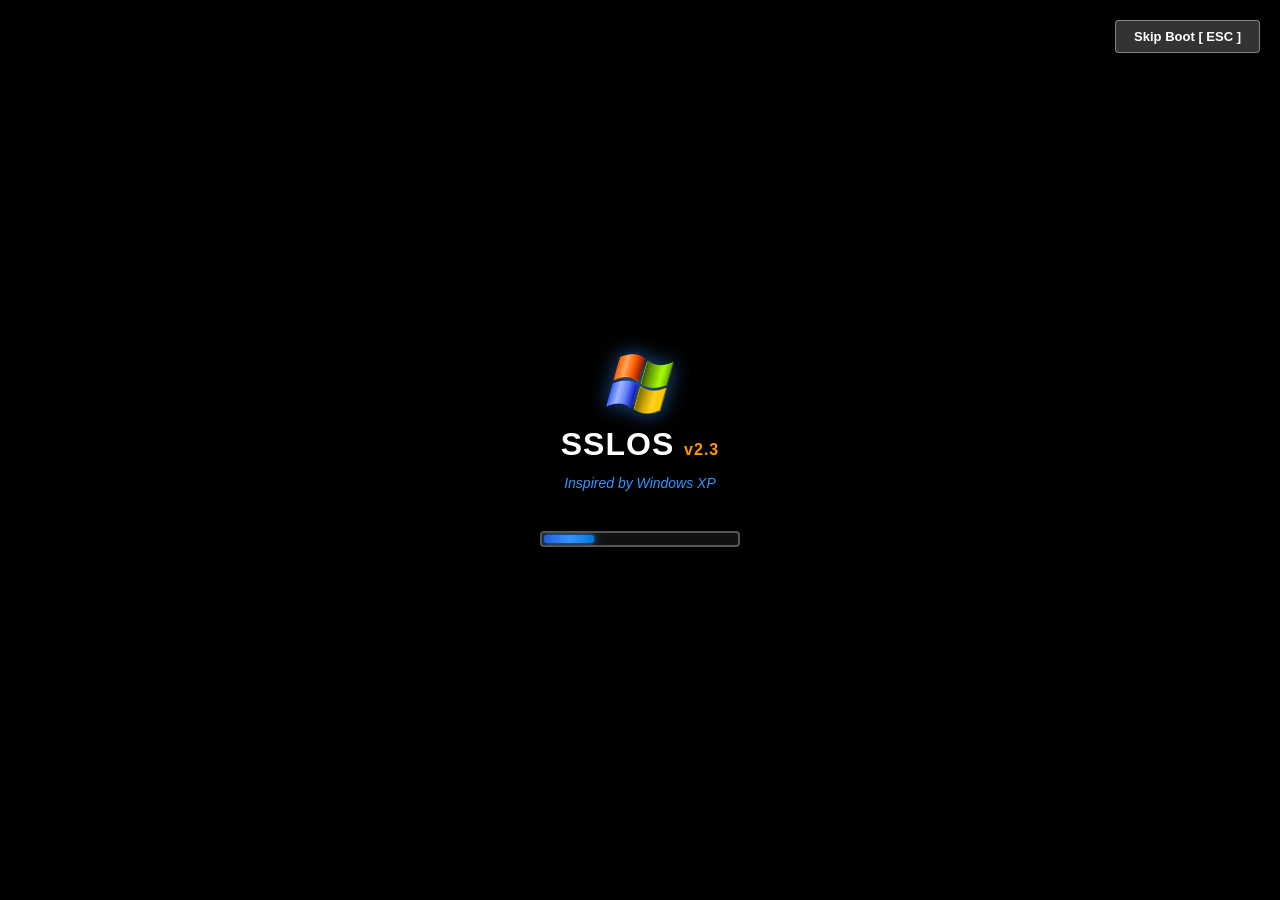
<file: index.html>
<!doctype html>
<html lang="en">

<head>
  <meta charset="UTF-8" />
  <meta name="viewport" content="width=device-width, initial-scale=1.0, maximum-scale=1.0, user-scalable=no" />
  <title>SSLOS — Seung Sik (Daniel) Lee Portfolio & Engineer Workspace</title>
  <meta name="description"
    content="SSLOS — Windows XP-inspired interactive desktop portfolio for Seung Sik (Daniel) Lee. B.S. Computer Engineering @ Texas A&M." />
  <!-- Fonts -->
  <link rel="preconnect" href="https://fonts.googleapis.com">
  <link rel="preconnect" href="https://fonts.gstatic.com" crossorigin>
  <link
    href="https://fonts.googleapis.com/css2?family=Fira+Code:wght@400;500;600;700&family=JetBrains+Mono:wght@400;500;700&display=swap"
    rel="stylesheet">
  <link rel="stylesheet" href="styles.css" />
  <script defer src="script.js"></script>
</head>

<body class="os-winxp">

  <!-- 1. SSLOS BOOT ANIMATION SCREEN -->
  <div class="boot-screen" id="boot-screen" onclick="dismissBoot()">
    <button class="boot-skip-btn" id="boot-skip-btn" onclick="dismissBoot(); event.stopPropagation();">Skip Boot [ ESC
      ]</button>
    <div class="boot-logo-box">
      <img src="images/logos/windows-xp.webp"
        style="height: 60px; width: auto; filter: drop-shadow(0 0 10px rgba(53,147,255,0.6));" alt="SSLOS Logo" />
      <span class="boot-title">SSLOS <span style="font-size: 16px; color: #ff9800;">v2.3</span></span>
      <span class="boot-subtitle">Inspired by Windows XP</span>
    </div>
    <div class="boot-progress-track">
      <div class="boot-progress-fill"></div>
    </div>
  </div>

  <!-- INLINE FAILSAFE BOOT DISMISS SCRIPT -->
  <script>
    function dismissBoot() {
      const el = document.getElementById('boot-screen');
      if (el) {
        el.style.display = 'none';
        el.style.opacity = '0';
        el.style.pointerEvents = 'none';
        el.classList.add('hidden');
      }
      if (window.completeBootGlobal) window.completeBootGlobal();
    }
    setTimeout(dismissBoot, 1500);
    document.addEventListener('keydown', dismissBoot);
  </script>

  <!-- SHUTDOWN SCREEN OVERLAY -->
  <div class="shutdown-screen" id="shutdown-screen">
    <div class="shutdown-content" id="shutdown-content">
      <div class="shutdown-logo-box">
        <img src="images/logos/windows-xp.webp"
          style="height: 54px; width: auto; filter: drop-shadow(0 0 12px rgba(53,147,255,0.5));" alt="SSLOS Logo" />
        <span class="shutdown-title">SSLOS <span style="font-size:15px;color:#ff9800;">v2.3</span></span>
        <span class="shutdown-subtitle" id="shutdown-subtitle">SSLOS is shutting down...</span>
      </div>
      <div class="shutdown-progress-track">
        <div class="shutdown-progress-fill" id="shutdown-progress-fill"></div>
      </div>
      <span class="shutdown-status" id="shutdown-status">Saving your settings...</span>
    </div>

    <!-- POST-SHUTDOWN / SAFE TO TURN OFF SCREEN -->
    <div class="shutdown-off-screen hidden" id="shutdown-off-screen">
      <div class="safe-off-banner">
        <h1 class="safe-off-title">It is now safe to turn off your computer.</h1>
        <p class="safe-off-subtext">SSLOS has powered down successfully.</p>
        <div class="safe-off-actions">
          <button class="safe-off-btn safe-off-close" id="shutdown-close-btn">
            <span>✕</span> <span>Close Tab</span>
          </button>
          <button class="safe-off-btn safe-off-restart" id="shutdown-restart-btn">
            <span>⚡</span> <span>Restart SSLOS</span>
          </button>
        </div>
      </div>
    </div>
  </div>

  <!-- MATRIX EASTER EGG CANVAS -->
  <canvas id="matrix-canvas"></canvas>

  <!-- RIGHT-CLICK DESKTOP CONTEXT MENU -->
  <div class="context-menu" id="desktop-context-menu">
    <div class="context-menu-item" id="ctx-refresh"><span>🔄</span> <span>Refresh</span></div>
    <div class="context-menu-item" id="ctx-sort"><span>🗂️</span> <span>Sort Icons</span></div>
    <div class="context-divider"></div>
    <div class="context-menu-item" id="ctx-wp-hills"><span>🖼️</span> <span>Wallpaper: Low-Poly Hills</span></div>
    <div class="context-menu-item" id="ctx-wp-mirror"><span>🪞</span> <span>Wallpaper: Mirror (ASCII Camera)</span>
    </div>
    <div class="context-divider"></div>
    <div class="context-menu-item" id="ctx-winver"><span>⚙️</span> <span>About SSLOS</span></div>
    <div class="context-menu-item" id="ctx-terminal"><span>⚡</span> <span>Open Terminal</span></div>
  </div>

  <!-- MAIN DESKTOP VIEWPORT -->
  <div class="desktop-viewport" id="desktop-viewport">

    <!-- DESKTOP CANVAS AREA -->
    <main class="desktop-area" id="desktop-area">

      <!-- ASCII WEBCAM MIRROR LIVE WALLPAPER OVERLAY -->
      <div class="ascii-wallpaper-overlay" id="ascii-wallpaper-overlay">
        <pre id="ascii-display-pre"></pre>
      </div>
      <video id="ascii-video-elem" autoplay playsinline style="display:none;"></video>
      <canvas id="ascii-canvas-elem" style="display:none;"></canvas>

      <!-- DESKTOP SHORTCUT ICONS GRID (DRAGGABLE) -->
      <div class="desktop-icons-grid" id="desktop-icons-grid">

        <!-- Shortcut 1: About Daniel -->
        <div class="desktop-icon" id="icon-about" data-window="win-about" style="top: 16px; left: 16px;">
          <div class="icon-img-box">
            <svg width="40" height="40" viewBox="0 0 64 64" fill="none">
              <rect x="6" y="8" width="52" height="36" rx="4" fill="#0058EE" stroke="#002D80" stroke-width="2" />
              <rect x="10" y="12" width="44" height="28" fill="#3593FF" />
              <circle cx="32" cy="22" r="7" fill="#FFFFFF" />
              <path d="M20 36C20 30 25 27 32 27C39 27 44 30 44 36H20Z" fill="#FFFFFF" />
              <rect x="22" y="44" width="20" height="6" fill="#A0A0A0" />
              <rect x="16" y="50" width="32" height="6" fill="#808080" />
            </svg>
          </div>
          <span class="icon-label">About Daniel</span>
        </div>

        <!-- Shortcut 2: Projects Explorer -->
        <div class="desktop-icon" id="icon-projects" data-window="win-projects" style="top: 116px; left: 16px;">
          <div class="icon-img-box">
            <svg width="40" height="40" viewBox="0 0 64 64" fill="none">
              <path
                d="M6 16C6 12.6863 8.68629 10 12 10H24L30 18H52C55.3137 18 58 20.6863 58 24V50C58 53.3137 55.3137 56 52 56H12C8.68629 56 6 53.3137 6 50V16Z"
                fill="#FFC107" />
              <path d="M10 24H54L50 52H14L10 24Z" fill="#FFE082" stroke="#FF8F00" stroke-width="1.5" />
            </svg>
          </div>
          <span class="icon-label">Projects</span>
        </div>

        <!-- Shortcut 3: Resume.pdf -->
        <div class="desktop-icon" id="icon-resume" data-window="win-resume" style="top: 216px; left: 16px;">
          <div class="icon-img-box">
            <svg width="40" height="40" viewBox="0 0 64 64" fill="none">
              <path d="M14 8H40L50 18V56H14V8Z" fill="#E53935" stroke="#B71C1C" stroke-width="2" />
              <path d="M40 8V18H50" fill="#FF8A80" />
              <text x="20" y="38" fill="#FFFFFF" font-weight="bold" font-size="12" font-family="sans-serif">PDF</text>
            </svg>
          </div>
          <span class="icon-label">Resume.pdf</span>
        </div>

        <!-- Shortcut 4: Portfolio Browser -->
        <div class="desktop-icon" id="icon-contact" data-window="win-contact" style="top: 316px; left: 16px;">
          <div class="icon-img-box">
            <svg width="40" height="40" viewBox="0 0 64 64" fill="none">
              <circle cx="32" cy="32" r="26" fill="#0058EE" stroke="#003399" stroke-width="2" />
              <path d="M12 30C16 18 48 18 52 30C52 44 20 48 12 30Z" stroke="#FFE600" stroke-width="6"
                stroke-linecap="round" />
              <text x="23" y="42" fill="#FFFFFF" font-weight="bold" font-size="32" font-family="sans-serif">e</text>
            </svg>
          </div>
          <span class="icon-label">Portfolio Browser</span>
        </div>

        <!-- Shortcut 5: VS Code App -->
        <div class="desktop-icon" id="icon-vscode" data-window="win-vscode" style="top: 16px; left: 112px;">
          <div class="icon-img-box">
            <svg width="40" height="40" viewBox="0 0 64 64" fill="none">
              <rect width="64" height="64" rx="10" fill="#007ACC" />
              <path d="M46 12L24 30L12 20L6 24L18 32L6 40L12 44L24 34L46 52V12Z" fill="#FFFFFF" />
            </svg>
          </div>
          <span class="icon-label">VS Code</span>
        </div>

        <!-- Shortcut 6: cmd.exe Terminal -->
        <div class="desktop-icon" id="icon-terminal" data-window="win-terminal" style="top: 116px; left: 112px;">
          <div class="icon-img-box">
            <svg width="40" height="40" viewBox="0 0 64 64" fill="none">
              <rect width="64" height="64" rx="6" fill="#000000" stroke="#808080" stroke-width="2" />
              <path d="M12 18L24 28L12 38" stroke="#00FF00" stroke-width="4" stroke-linecap="round" />
              <line x1="28" y1="38" x2="44" y2="38" stroke="#FFFFFF" stroke-width="4" />
            </svg>
          </div>
          <span class="icon-label">cmd.exe</span>
        </div>

        <!-- Shortcut 7: Control Panel -->
        <div class="desktop-icon" id="icon-settings" data-window="win-settings" style="top: 216px; left: 112px;">
          <div class="icon-img-box">
            <svg width="40" height="40" viewBox="0 0 64 64" fill="none">
              <rect width="64" height="64" rx="8" fill="#607D8B" />
              <circle cx="32" cy="32" r="14" stroke="#FFFFFF" stroke-width="5" />
              <path d="M32 8V16M32 48V56M8 32H16M48 32H56" stroke="#FFFFFF" stroke-width="4" />
            </svg>
          </div>
          <span class="icon-label">Control Panel</span>
        </div>

        <!-- Shortcut 8: Recycle Bin -->
        <div class="desktop-icon" id="icon-trash" data-window="win-trash" style="top: 316px; left: 112px;">
          <div class="icon-img-box">
            <svg width="40" height="40" viewBox="0 0 64 64" fill="none">
              <rect width="64" height="64" rx="8" fill="#78909C" />
              <path d="M18 22H46M24 22V16H40V22M20 22L24 54H40L44 22" stroke="#FFFFFF" stroke-width="3" />
            </svg>
          </div>
          <span class="icon-label">Recycle Bin</span>
        </div>

        <!-- Shortcut 9: Muhan Maesu (Alpaca Trading Bot) -->
        <div class="desktop-icon" id="icon-muhan-maesu" data-window="win-muhan-maesu" style="top: 16px; left: 208px;">
          <div class="icon-img-box">
            <svg width="40" height="40" viewBox="0 0 64 64" fill="none">
              <rect width="64" height="64" rx="10" fill="url(#trading-grad)" />
              <path d="M12 44L24 32L34 40L52 18" stroke="#00FF87" stroke-width="4" stroke-linecap="round"
                stroke-linejoin="round" />
              <path d="M42 18H52V28" stroke="#00FF87" stroke-width="4" stroke-linecap="round" stroke-linejoin="round" />
              <circle cx="24" cy="32" r="3" fill="#60EFFF" />
              <circle cx="34" cy="40" r="3" fill="#60EFFF" />
              <circle cx="52" cy="18" r="4" fill="#00FF87" />
              <defs>
                <linearGradient id="trading-grad" x1="0" y1="0" x2="64" y2="64" gradientUnits="userSpaceOnUse">
                  <stop stop-color="#0F2027" />
                  <stop offset="0.5" stop-color="#203A43" />
                  <stop offset="1" stop-color="#2C5364" />
                </linearGradient>
              </defs>
            </svg>
          </div>
          <span class="icon-label">Muhan Maesu</span>
        </div>

        <!-- Shortcut 10: my ❤️ Dating Day Counter -->
        <div class="desktop-icon" id="icon-my-heart" data-window="win-my-heart" style="top: 116px; left: 208px;">
          <div class="icon-img-box">
            <svg width="40" height="40" viewBox="0 0 64 64" fill="none">
              <rect width="64" height="64" rx="10" fill="url(#heart-icon-grad)" />
              <path
                d="M32 48L28.5 44.8C16 33.5 8 26.2 8 17.5C8 10.5 13.5 5 20.5 5C24.4 5 28.2 6.8 32 9.7C35.8 6.8 39.6 5 43.5 5C50.5 5 56 10.5 56 17.5C56 26.2 48 33.5 35.5 44.8L32 48Z"
                fill="#FF3366" stroke="#FFFFFF" stroke-width="2" />
              <defs>
                <linearGradient id="heart-icon-grad" x1="0" y1="0" x2="64" y2="64" gradientUnits="userSpaceOnUse">
                  <stop stop-color="#2A0815" />
                  <stop offset="0.5" stop-color="#5C0D26" />
                  <stop offset="1" stop-color="#801035" />
                </linearGradient>
              </defs>
            </svg>
          </div>
          <span class="icon-label">my ❤️</span>
        </div>

        <!-- Shortcut 11: Solitaire Game -->
        <div class="desktop-icon" id="icon-solitaire" data-window="win-solitaire" style="top: 216px; left: 208px;">
          <div class="icon-img-box">
            <svg width="40" height="40" viewBox="0 0 64 64" fill="none">
              <rect width="64" height="64" rx="10" fill="url(#solitaire-icon-grad)" />
              <rect x="14" y="10" width="34" height="44" rx="3" fill="#0053EE" stroke="#FFFFFF" stroke-width="1.5" transform="rotate(-8 31 32)"/>
              <rect x="18" y="12" width="34" height="44" rx="3" fill="#FFFFFF" stroke="#003399" stroke-width="1.5"/>
              <path d="M35 30 C35 25 28 22 25 27 C22 22 15 25 15 30 C15 35 25 41 25 41 C25 41 35 35 35 30 Z" fill="#E81123"/>
              <text x="21" y="23" fill="#E81123" font-weight="bold" font-size="10" font-family="sans-serif">A</text>
              <text x="21" y="30" fill="#E81123" font-size="8" font-family="sans-serif">♥</text>
              <defs>
                <linearGradient id="solitaire-icon-grad" x1="0" y1="0" x2="64" y2="64" gradientUnits="userSpaceOnUse">
                  <stop stop-color="#005826" />
                  <stop offset="0.5" stop-color="#008000" />
                  <stop offset="1" stop-color="#004d1a" />
                </linearGradient>
              </defs>
            </svg>
          </div>
          <span class="icon-label">Solitaire</span>
        </div>

      </div>

      <!-- WINDOWS CONTAINER (Draggable Windows) -->
      <div class="windows-container" id="windows-container">

        <!-- 1. ABOUT DANIEL WINDOW (OPEN ON LOAD) -->
        <div class="window active-window" id="win-about"
          style="top: 30px; left: 220px; width: 680px; height: 460px; z-index: 500;">
          <div class="window-titlebar">
            <div class="titlebar-info">
              <span class="titlebar-icon">👤</span>
              <span class="titlebar-title">About Daniel — Seung Sik Lee</span>
            </div>
            <div class="window-controls">
              <button class="win-btn btn-min" title="Minimize">_</button>
              <button class="win-btn btn-max" title="Maximize">□</button>
              <button class="win-btn btn-close" title="Close">✕</button>
            </div>
          </div>
          <div class="window-body">
            <div class="xp-inset-box">
              <h2 style="color: #003399; font-size: 16px;">Seung Sik (Daniel) Lee</h2>
              <p style="color: #555555; margin-top: 2px; font-weight: bold;">B.S. Computer Engineering @ Texas A&amp;M
                University (Math Minor) • Graduated May 2026</p>
              <p style="color: #555555; font-size: 11px;">Engineering Technician (Software Systems) @ US Modules</p>

              <div class="card-grid">
                <article class="content-card">
                  <h3>System Biography</h3>
                  <p>Hi! I’m <strong>Seung Sik (Daniel) Lee</strong>, a computer engineering graduate focused on
                    software systems, full-stack containerized platforms, computer vision, data pipelines, and game
                    development.</p>
                  <p style="margin-top: 8px;">I currently work at <strong>US Modules</strong> as an Engineering
                    Technician, scaling maintenance platforms using Docker Compose, FastAPI, and PostgreSQL.</p>
                </article>

                <article class="content-card">
                  <h3>Computer Specifications</h3>
                  <ul style="list-style: none; display: flex; flex-direction: column; gap: 6px; font-size: 11px;">
                    <li><strong>Degree:</strong> B.S. Computer Engineering (Minor in Math)</li>
                    <li><strong>School:</strong> Texas A&amp;M University (Graduated May 2026)</li>
                    <li><strong>Current Role:</strong> Software Systems Eng Tech @ US Modules</li>
                    <li><strong>Past Role:</strong> Data Analytics Intern @ KW Internationals</li>
                    <li><strong>Contact:</strong> +1 (858) 209-8444 | seungsik.daniel.lee@gmail.com</li>
                  </ul>
                </article>
              </div>

              <div class="content-card" style="margin-top: 12px;">
                <h3>Technical Stack &amp; Tools</h3>
                <div class="tech-tags">
                  <span class="tech-tag">C++ / C</span>
                  <span class="tech-tag">Python</span>
                  <span class="tech-tag">JavaScript / TypeScript</span>
                  <span class="tech-tag">React</span>
                  <span class="tech-tag">FastAPI</span>
                  <span class="tech-tag">Docker Compose</span>
                  <span class="tech-tag">PostgreSQL / SQL</span>
                  <span class="tech-tag">AWS (S3, CloudFront, Route 53)</span>
                  <span class="tech-tag">Unreal Engine 5 (Blueprints/C++)</span>
                  <span class="tech-tag">OpenCV &amp; Vitis AI</span>
                  <span class="tech-tag">Power BI &amp; Excel</span>
                </div>
              </div>
            </div>
          </div>
          <div class="resize-handle nw"></div>
          <div class="resize-handle ne"></div>
          <div class="resize-handle sw"></div>
          <div class="resize-handle se"></div>
        </div>

        <!-- 2. PROJECTS ROOT EXPLORER WINDOW (OPEN ON LOAD) -->
        <div class="window active-window" id="win-projects"
          style="top: 70px; left: 380px; width: 680px; height: 460px; z-index: 501;">
          <div class="window-titlebar">
            <div class="titlebar-info">
              <span class="titlebar-icon">📂</span>
              <span class="titlebar-title">Projects Explorer — C:\SSLOS\Projects</span>
            </div>
            <div class="window-controls">
              <button class="win-btn btn-min" title="Minimize">_</button>
              <button class="win-btn btn-max" title="Maximize">□</button>
              <button class="win-btn btn-close" title="Close">✕</button>
            </div>
          </div>
          <div class="window-body">
            <div class="xp-inset-box">
              <p style="color: #666; font-size: 11px;">Double-click a project folder below to open its dedicated
                Explorer window:</p>

              <div class="explorer-grid">

                <div class="explorer-folder-item" data-open-win="win-project-zoho">
                  <div class="explorer-folder-icon">
                    <svg width="42" height="42" viewBox="0 0 64 64" fill="none">
                      <path
                        d="M6 16C6 12.6863 8.68629 10 12 10H24L30 18H52C55.3137 18 58 20.6863 58 24V50C58 53.3137 55.3137 56 52 56H12C8.68629 56 6 53.3137 6 50V16Z"
                        fill="#FFC107" />
                      <path d="M10 24H54L50 52H14L10 24Z" fill="#FFE082" stroke="#FF8F00" stroke-width="1.5" />
                    </svg>
                  </div>
                  <span class="explorer-folder-label">📁 Zoho Data Automation</span>
                </div>

                <div class="explorer-folder-item" data-open-win="win-project-yolo">
                  <div class="explorer-folder-icon">
                    <svg width="42" height="42" viewBox="0 0 64 64" fill="none">
                      <path
                        d="M6 16C6 12.6863 8.68629 10 12 10H24L30 18H52C55.3137 18 58 20.6863 58 24V50C58 53.3137 55.3137 56 52 56H12C8.68629 56 6 53.3137 6 50V16Z"
                        fill="#FFC107" />
                      <path d="M10 24H54L50 52H14L10 24Z" fill="#FFE082" stroke="#FF8F00" stroke-width="1.5" />
                    </svg>
                  </div>
                  <span class="explorer-folder-label">📁 YOLO Object Detection</span>
                </div>

                <div class="explorer-folder-item" data-open-win="win-project-roguelite">
                  <div class="explorer-folder-icon">
                    <svg width="42" height="42" viewBox="0 0 64 64" fill="none">
                      <path
                        d="M6 16C6 12.6863 8.68629 10 12 10H24L30 18H52C55.3137 18 58 20.6863 58 24V50C58 53.3137 55.3137 56 52 56H12C8.68629 56 6 53.3137 6 50V16Z"
                        fill="#FFC107" />
                      <path d="M10 24H54L50 52H14L10 24Z" fill="#FFE082" stroke="#FF8F00" stroke-width="1.5" />
                    </svg>
                  </div>
                  <span class="explorer-folder-label">📁 UE5 Roguelite Game</span>
                </div>

                <div class="explorer-folder-item" data-open-win="win-project-aws">
                  <div class="explorer-folder-icon">
                    <svg width="42" height="42" viewBox="0 0 64 64" fill="none">
                      <path
                        d="M6 16C6 12.6863 8.68629 10 12 10H24L30 18H52C55.3137 18 58 20.6863 58 24V50C58 53.3137 55.3137 56 52 56H12C8.68629 56 6 53.3137 6 50V16Z"
                        fill="#FFC107" />
                      <path d="M10 24H54L50 52H14L10 24Z" fill="#FFE082" stroke="#FF8F00" stroke-width="1.5" />
                    </svg>
                  </div>
                  <span class="explorer-folder-label">📁 AWS Cloud Portfolio</span>
                </div>

                <div class="explorer-folder-item" data-open-win="win-project-cmms">
                  <div class="explorer-folder-icon">
                    <svg width="42" height="42" viewBox="0 0 64 64" fill="none">
                      <path
                        d="M6 16C6 12.6863 8.68629 10 12 10H24L30 18H52C55.3137 18 58 20.6863 58 24V50C58 53.3137 55.3137 56 52 56H12C8.68629 56 6 53.3137 6 50V16Z"
                        fill="#FFC107" />
                      <path d="M10 24H54L50 52H14L10 24Z" fill="#FFE082" stroke="#FF8F00" stroke-width="1.5" />
                    </svg>
                  </div>
                  <span class="explorer-folder-label">📁 US Modules Maintenance</span>
                </div>

                <div class="explorer-folder-item" data-open-win="win-project-restaurant">
                  <div class="explorer-folder-icon">
                    <svg width="42" height="42" viewBox="0 0 64 64" fill="none">
                      <path
                        d="M6 16C6 12.6863 8.68629 10 12 10H24L30 18H52C55.3137 18 58 20.6863 58 24V50C58 53.3137 55.3137 56 52 56H12C8.68629 56 6 53.3137 6 50V16Z"
                        fill="#FFC107" />
                      <path d="M10 24H54L50 52H14L10 24Z" fill="#FFE082" stroke="#FF8F00" stroke-width="1.5" />
                    </svg>
                  </div>
                  <span class="explorer-folder-label">📁 Restaurant Dashboard</span>
                </div>

                <div class="explorer-folder-item" data-open-win="win-muhan-maesu">
                  <div class="explorer-folder-icon">
                    <svg width="42" height="42" viewBox="0 0 64 64" fill="none">
                      <path
                        d="M6 16C6 12.6863 8.68629 10 12 10H24L30 18H52C55.3137 18 58 20.6863 58 24V50C58 53.3137 55.3137 56 52 56H12C8.68629 56 6 53.3137 6 50V16Z"
                        fill="#00E676" />
                      <path d="M10 24H54L50 52H14L10 24Z" fill="#B9F6CA" stroke="#00C853" stroke-width="1.5" />
                    </svg>
                  </div>
                  <span class="explorer-folder-label">📁 Muhan Maesu Trading</span>
                </div>

              </div>
            </div>
          </div>
          <div class="resize-handle nw"></div>
          <div class="resize-handle ne"></div>
          <div class="resize-handle sw"></div>
          <div class="resize-handle se"></div>
        </div>

        <!-- 3. RESUME VIEWER WINDOW -->
        <div class="window closed minimized" id="win-resume"
          style="top: 40px; left: 240px; width: 780px; height: 540px;">
          <div class="window-titlebar">
            <div class="titlebar-info">
              <span class="titlebar-icon">📜</span>
              <span class="titlebar-title">Resume.pdf — Seung Sik (Daniel) Lee</span>
            </div>
            <div class="window-controls">
              <button class="win-btn btn-min">_</button><button class="win-btn btn-max">□</button><button
                class="win-btn btn-close">✕</button>
            </div>
          </div>
          <div class="window-body">
            <div style="display: flex; gap: 10px; margin-bottom: 8px;">
              <button class="action-btn" onclick="window.print()" style="padding: 6px 16px;">🖨️ Print / Save as
                PDF</button>
              <a href="mailto:seungsik.daniel.lee@gmail.com" class="action-btn"
                style="padding: 6px 16px; text-decoration: none;">✉️ Contact Daniel</a>
            </div>

            <!-- Formatted LaTeX Resume Paper -->
            <div class="resume-paper">
              <div class="resume-header-title">Seung Sik Lee</div>
              <div class="resume-header-contact">
                +1 (858) 209-8444 | <a href="mailto:seungsik.daniel.lee@gmail.com">seungsik.daniel.lee@gmail.com</a> |
                <a href="https://linkedin.com/in/ssiklee" target="_blank">linkedin.com/in/ssiklee</a>
              </div>

              <!-- EDUCATION -->
              <div class="resume-section-heading">Education</div>
              <div class="resume-entry">
                <div class="resume-entry-header">
                  <span>Texas A&amp;M University</span>
                  <span>College Station, TX</span>
                </div>
                <div class="resume-entry-sub">
                  <span>Bachelor of Science - Major in Computer Engineering, Minor in Mathematics</span>
                  <span>Graduated May 2026</span>
                </div>
              </div>

              <!-- EXPERIENCE -->
              <div class="resume-section-heading">Experience</div>

              <div class="resume-entry">
                <div class="resume-entry-header">
                  <span>Engineering Technician (Software Systems)</span>
                  <span>June 2026 – Present</span>
                </div>
                <div class="resume-entry-sub">
                  <span>US Modules</span>
                  <span>College Station, TX</span>
                </div>
                <ul class="resume-bullets">
                  <li>Maintained, containerized, and scaled a full-stack maintenance management platform using Docker
                    Compose, FastAPI, and PostgreSQL.</li>
                  <li>Resolved critical backend challenges by performing complex database schema migrations and
                    troubleshooting SQL transaction failures to guarantee system uptime.</li>
                  <li>Iterated on platform functionality by integrating internal user feedback, resolving edge-case
                    bugs, and streamlining operational workflows.</li>
                </ul>
              </div>

              <div class="resume-entry">
                <div class="resume-entry-header">
                  <span>Data Analytics Intern</span>
                  <span>May 2025 – July 2025</span>
                </div>
                <div class="resume-entry-sub">
                  <span>KW Internationals</span>
                  <span>Plano, TX</span>
                </div>
                <ul class="resume-bullets">
                  <li>Built centralized Excel dataset from 3 years of operational data for real-time business reporting.
                  </li>
                  <li>Maintained and updated Power BI dashboards to reflect current operational trends and improve
                    decision-making accuracy.</li>
                  <li>Supported an automation initiative with Samsung by visiting warehouse pilot sites and observing
                    deployment of Reflex Robotics’ solutions.</li>
                  <li>Developed a Python-based tool to automate Zoho Desk and Zoho FSM data retrieval via REST APIs,
                    dynamic Excel table resizing, and Power BI dashboard refresh.</li>
                </ul>
              </div>

              <div class="resume-entry">
                <div class="resume-entry-header">
                  <span>Sub-Instructor &amp; Judge, Taekwondo</span>
                  <span>June 2019 – June 2022</span>
                </div>
                <div class="resume-entry-sub">
                  <span>ATA Moon Taekwondo</span>
                  <span>San Diego, CA</span>
                </div>
                <ul class="resume-bullets">
                  <li>Assisted Head Instructor by preparing materials, managing class logistics, and leading classes
                    independently.</li>
                  <li>Judged Taekwondo competitions; calculated points and collaborated with judges to ensure fairness.
                  </li>
                </ul>
              </div>

              <div class="resume-entry">
                <div class="resume-entry-header">
                  <span>Math Tutor (Freelance &amp; Online)</span>
                  <span>May 2023 – Present</span>
                </div>
                <div class="resume-entry-sub">
                  <span>Self-Employed &amp; Littera Education</span>
                  <span>Plano, TX &amp; Remote</span>
                </div>
                <ul class="resume-bullets">
                  <li>Tutored middle and high school students in algebra, geometry, and precalculus, customizing
                    learning strategies.</li>
                </ul>
              </div>

              <!-- PROJECTS -->
              <div class="resume-section-heading">Projects</div>

              <div class="resume-entry">
                <div class="resume-entry-header">
                  <span>Zoho Data Automation Tool | <span style="font-weight:normal; font-style:italic;">Python, pandas,
                      openpyxl, pywin32, Power BI, Zoho REST APIs</span></span>
                  <span>May 2025 – July 2025</span>
                </div>
                <ul class="resume-bullets">
                  <li>Built multi-threaded pipeline using <code>ThreadPoolExecutor(max_workers=10)</code> to extract
                    Zoho Desk &amp; FSM records concurrently via OAuth2 tokens.</li>
                  <li>Calculated SLA TAT metrics with <code>numpy.busday_offset</code> and holidays; inserted data using
                    <code>openpyxl</code> &amp; <code>pandas</code> datetime sorting.
                  </li>
                  <li>Automated Win32 COM Excel table resizing (<code>win32com.client</code>) and auto-launched Power BI
                    workbooks (<code>.pbix</code>).</li>
                </ul>
              </div>

              <div class="resume-entry">
                <div class="resume-entry-header">
                  <span>YOLO Object Detection on TFA Videos | <span style="font-weight:normal; font-style:italic;">C++,
                      Vitis AI, OpenCV, YOLOv4-Tiny</span></span>
                  <span>Aug 2025 – Dec 2025</span>
                </div>
                <ul class="resume-bullets">
                  <li>Developed an object detection pipeline using specialized YOLO models for drones, vehicles, and
                    humans to improve per-class accuracy.</li>
                  <li>Designed and tested real-time detection on video input, optimizing system performance for
                    constrained hardware.</li>
                  <li>Trained models with custom datasets and validated performance through iterative test procedures
                    and analysis.</li>
                </ul>
              </div>

              <div class="resume-entry">
                <div class="resume-entry-header">
                  <span>Roguelite Game Development | <span style="font-weight:normal; font-style:italic;">Unreal Engine
                      5, Blueprints, Git</span></span>
                  <span>Jan 2026 – Present</span>
                </div>
                <ul class="resume-bullets">
                  <li>Developing a complex 3D roguelite within Unreal Engine 5, focusing on modular inventory systems
                    and weapon attachment frameworks.</li>
                  <li>Architected player controller logic and dynamic UI drag-and-drop systems using Blueprints and Data
                    Assets.</li>
                </ul>
              </div>

              <div class="resume-entry">
                <div class="resume-entry-header">
                  <span>AWS Cloud Portfolio | <span style="font-weight:normal; font-style:italic;">AWS (S3, CloudFront,
                      Route 53), GitHub Actions, HTML/CSS</span></span>
                  <span>April 2026 – June 2026</span>
                </div>
                <ul class="resume-bullets">
                  <li>Engineered a high-availability portfolio website using AWS S3 for static hosting and CloudFront as
                    a CDN for global distribution.</li>
                  <li>Managed DNS records and SSL/TLS certificates via Route 53 and AWS Certificate Manager to ensure
                    secure access.</li>
                  <li>Automated deployment pipeline using GitHub Actions to synchronize repository changes directly to
                    S3 upon push.</li>
                </ul>
              </div>

            </div>
          </div>
          <div class="resize-handle nw"></div>
          <div class="resize-handle ne"></div>
          <div class="resize-handle sw"></div>
          <div class="resize-handle se"></div>
        </div>

        <!-- 4. NESTED PROJECT: ZOHO DATA AUTOMATION (DETAILED CODE & ARCHITECTURE) -->
        <div class="window closed minimized" id="win-project-zoho"
          style="top: 80px; left: 220px; width: 780px; height: 530px;">
          <div class="window-titlebar">
            <div class="titlebar-info"><span class="titlebar-icon">📁</span><span class="titlebar-title">Projects —
                C:\SSLOS\Projects\Zoho Data Automation</span></div>
            <div class="window-controls"><button class="win-btn btn-min">_</button><button
                class="win-btn btn-max">□</button><button class="win-btn btn-close">✕</button></div>
          </div>
          <div class="window-body">
            <div class="xp-inset-box">
              <h2 style="color: #003399;">Zoho Data Automation Tool</h2>
              <p style="margin-top: 4px; color: #555; font-weight: bold;">Python, pandas, openpyxl, pywin32, requests,
                numpy,
                schedule, Power BI, Zoho Desk &amp; FSM REST APIs</p>
              <p style="margin-top: 2px; color: #888; font-size: 10px;">KW Internationals (May 2025 – July 2025)</p>

              <div class="content-card" style="margin-top: 12px;">
                <h3>Pipeline Architecture &amp; Code Breakdown</h3>

                <div style="display: flex; flex-direction: column; gap: 8px; margin-top: 8px; font-size: 11px;">
                  <div style="background: #f4f8fd; border-left: 3px solid #0053ee; padding: 8px;">
                    <strong>1. Concurrent API Harvester (<code>zohofsmExport.py</code> &amp;
                      <code>zohodeskExport.py</code>):</strong><br />
                    - Multi-threaded pagination using <code>ThreadPoolExecutor(max_workers=10)</code> to pull OAuth2
                    tickets,
                    requests, and work orders.<br />
                    - Flattens complex JSON structures recursively (<code>flatten_json()</code>) and maps fields
                    dynamically
                    via custom text mapping files.<br />
                    - Computes SLA Turnaround Times (TAT) using <code>numpy.busday_offset</code> and custom holiday
                    arrays.
                  </div>

                  <div style="background: #f4f8fd; border-left: 3px solid #0053ee; padding: 8px;">
                    <strong>2. Template Injector &amp; Formula Engine (<code>insert_to_ticket.py</code> &amp;
                      <code>tickets_to_tickets.py</code>):</strong><br />
                    - Uses <code>openpyxl</code> to clear old data and inject clean Request &amp; Work Order records
                    into
                    <code>Ticket_Template.xlsx</code>.<br />
                    - Formats closed timestamps with <code>pandas.to_datetime()</code> and populates dynamic Excel
                    formulas
                    (<code>WORKDAY</code>, <code>NETWORKDAYS</code>, <code>VLOOKUP</code>, <code>IFERROR</code>).
                  </div>

                  <div style="background: #f4f8fd; border-left: 3px solid #0053ee; padding: 8px;">
                    <strong>3. Win32 COM &amp; Table Resizer (<code>pywin32</code> /
                      <code>win32com.client</code>):</strong><br />
                    - Interacts directly with Windows Excel COM interface
                    (<code>win32com.client.Dispatch("Excel.Application")</code>).<br />
                    - Dynamically calculates the new data range and resizes <code>ListObject("Table1")</code>
                    automatically,
                    prompting a native Windows message box via <code>ctypes.windll.user32.MessageBoxW</code>.
                  </div>

                  <div style="background: #f4f8fd; border-left: 3px solid #0053ee; padding: 8px;">
                    <strong>4. Pipeline Orchestration &amp; Power BI Auto-Launch
                      (<code>run_pipeline.py</code>):</strong><br />
                    - Multi-process execution using Python <code>threading.Thread</code> and
                    <code>subprocess.Popen</code>.<br />
                    - Automatically cleans COM cache (<code>Del_Cache.py</code>) and launches Power BI Desktop
                    (<code>CUCHEN Draft.v2.pbix</code>) upon completion!
                  </div>
                </div>

                <div class="tech-tags" style="margin-top: 12px;">
                  <span class="tech-tag">Python 3</span>
                  <span class="tech-tag">ThreadPoolExecutor</span>
                  <span class="tech-tag">pandas</span>
                  <span class="tech-tag">openpyxl</span>
                  <span class="tech-tag">pywin32 (Win32 COM)</span>
                  <span class="tech-tag">numpy busday</span>
                  <span class="tech-tag">Power BI (.pbix)</span>
                </div>
              </div>
            </div>
          </div>
          <div class="resize-handle nw"></div>
          <div class="resize-handle ne"></div>
          <div class="resize-handle sw"></div>
          <div class="resize-handle se"></div>
        </div>

        <!-- 5. NESTED PROJECT: YOLO OBJECT DETECTION WITH VIDEO DEMO & DISCLAIMER -->
        <div class="window closed minimized" id="win-project-yolo"
          style="top: 110px; left: 260px; width: 760px; height: 540px;">
          <div class="window-titlebar">
            <div class="titlebar-info"><span class="titlebar-icon">📹</span><span class="titlebar-title">Projects —
                C:\SSLOS\Projects\YOLO Object Detection</span></div>
            <div class="window-controls"><button class="win-btn btn-min">_</button><button
                class="win-btn btn-max">□</button><button class="win-btn btn-close">✕</button></div>
          </div>
          <div class="window-body">
            <div class="xp-inset-box">
              <h2 style="color: #003399;">YOLO Object Detection on TFA Videos</h2>
              <p style="margin-top: 4px; color: #555; font-weight: bold;">C++, Vitis AI, OpenCV, YOLOv4-Tiny (Aug 2025 –
                Dec
                2025)</p>

              <!-- REAL-TIME VIDEO DEMONSTRATION -->
              <div class="content-card" style="margin-top: 12px;">
                <h3>📹 Real-Time Detection Video Demonstration</h3>
                <video controls autoplay loop muted
                  style="width: 100%; max-height: 280px; border-radius: 4px; border: 1px solid #003399; margin-top: 6px; background: #000;">
                  <source src="videos-slash-clips/yolovideo.mp4" type="video/mp4">
                  Your browser does not support the video tag.
                </video>
                <p
                  style="font-size: 11px; color: #555; margin-top: 6px; font-style: italic; background: #fffbe6; border: 1px solid #ffe58f; padding: 6px 10px; border-radius: 3px;">
                  ⚠️ <strong>Disclaimer:</strong> Video demonstration recorded &amp; produced by another teammate for
                  TFA
                  object detection hardware testing.
                </p>
              </div>

              <div class="content-card" style="margin-top: 12px;">
                <h3>Key Technical Achievements</h3>
                <ul style="list-style: square; padding-left: 18px;">
                  <li>Developed an object detection pipeline using specialized YOLO models for drones, vehicles, and
                    humans to
                    improve per-class accuracy.</li>
                  <li>Designed and tested real-time detection on video input, optimizing system performance for
                    constrained
                    hardware.</li>
                  <li>Trained models with custom datasets and validated performance through iterative test procedures.
                  </li>
                </ul>
                <div class="tech-tags" style="margin-top: 8px;">
                  <span class="tech-tag">C++</span><span class="tech-tag">Vitis AI</span><span
                    class="tech-tag">OpenCV</span><span class="tech-tag">YOLOv4-Tiny</span>
                </div>
              </div>
            </div>
          </div>
          <div class="resize-handle nw"></div>
          <div class="resize-handle ne"></div>
          <div class="resize-handle sw"></div>
          <div class="resize-handle se"></div>
        </div>

        <!-- 6. NESTED PROJECT: UE5 ROGUELITE GAME WITH DIRECT LINK -->
        <div class="window closed minimized" id="win-project-roguelite"
          style="top: 120px; left: 280px; width: 760px; height: 500px;">
          <div class="window-titlebar">
            <div class="titlebar-info"><span class="titlebar-icon">🎮</span><span class="titlebar-title">Projects —
                C:\SSLOS\Projects\UE5 Roguelite Game</span></div>
            <div class="window-controls"><button class="win-btn btn-min">_</button><button
                class="win-btn btn-max">□</button><button class="win-btn btn-close">✕</button></div>
          </div>
          <div class="window-body">
            <div class="xp-inset-box" style="text-align: center;">
              <h2 style="color: #003399;">Roguelite Game Development (KitKatch)</h2>
              <p style="margin-top: 4px; color: #555; font-weight: bold;">Unreal Engine 5, Blueprints, Git (Jan 2026 –
                Present)</p>

              <div class="content-card" style="margin-top: 14px; text-align: left;">
                <h3>Game Systems &amp; Features</h3>
                <ul style="list-style: square; padding-left: 18px;">
                  <li>Developing a complex 3D roguelite within Unreal Engine 5, focusing on modular inventory systems
                    and
                    weapon attachment frameworks.</li>
                  <li>Architected player controller logic and dynamic UI drag-and-drop systems using Blueprints and Data
                    Assets.</li>
                  <li>Collaborating in a team environment to iterate on gameplay mechanics, utilizing Git for version
                    control.
                  </li>
                </ul>
              </div>

              <div style="margin-top: 20px;">
                <a href="https://kitkatch.itch.io/kitkatch" target="_blank" class="action-btn"
                  style="font-size: 14px; padding: 10px 24px; text-decoration: none;">
                  🚀 Launch UE5 Roguelite Game on itch.io (kitkatch.itch.io/kitkatch)
                </a>
              </div>
            </div>
          </div>
          <div class="resize-handle nw"></div>
          <div class="resize-handle ne"></div>
          <div class="resize-handle sw"></div>
          <div class="resize-handle se"></div>
        </div>

        <!-- 7. NESTED PROJECT: AWS CLOUD PORTFOLIO -->
        <div class="window closed minimized" id="win-project-aws"
          style="top: 130px; left: 300px; width: 760px; height: 500px;">
          <div class="window-titlebar">
            <div class="titlebar-info"><span class="titlebar-icon">☁️</span><span class="titlebar-title">Projects —
                C:\SSLOS\Projects\AWS Cloud Portfolio</span></div>
            <div class="window-controls"><button class="win-btn btn-min">_</button><button
                class="win-btn btn-max">□</button><button class="win-btn btn-close">✕</button></div>
          </div>
          <div class="window-body">
            <div class="xp-inset-box">
              <h2 style="color: #003399;">AWS Cloud Portfolio Website</h2>
              <p style="margin-top: 4px; color: #555;">AWS (S3, CloudFront, Route 53), GitHub Actions, HTML/CSS (April
                2026 –
                June 2026)</p>
              <div class="content-card" style="margin-top: 12px;">
                <ul style="list-style: square; padding-left: 18px;">
                  <li>Engineered a high-availability portfolio website using AWS S3 for static hosting and CloudFront as
                    a CDN
                    for global distribution.</li>
                  <li>Managed DNS records and SSL/TLS certificates via Route 53 and AWS Certificate Manager to ensure
                    secure,
                    low-latency user access.</li>
                  <li>Automated the deployment pipeline using GitHub Actions to synchronize repository changes directly
                    to the
                    S3 bucket upon push.</li>
                </ul>
              </div>
            </div>
          </div>
          <div class="resize-handle nw"></div>
          <div class="resize-handle ne"></div>
          <div class="resize-handle sw"></div>
          <div class="resize-handle se"></div>
        </div>

        <!-- 8. INTERACTIVE VS CODE APPLICATION WINDOW -->
        <div class="window closed minimized" id="win-vscode"
          style="top: 50px; left: 160px; width: 840px; height: 540px;">
          <div class="window-titlebar" style="background: #3c3c3c;">
            <div class="titlebar-info">
              <span class="titlebar-icon">📝</span>
              <span class="titlebar-title">Visual Studio Code — Seung Sik Lee Workspace</span>
            </div>
            <div class="window-controls">
              <button class="win-btn btn-min">_</button><button class="win-btn btn-max">□</button><button
                class="win-btn btn-close">✕</button>
            </div>
          </div>
          <div class="vscode-window-body">
            <!-- VS Code Left Sidebar -->
            <div class="vscode-sidebar">
              <div class="vscode-sidebar-title">Explorer</div>
              <div class="vscode-file-tree">
                <div class="tree-item" style="font-weight: bold;">📁 SSLOS-Portfolio</div>
                <div class="tree-item tree-indent tab-trigger active" data-file="readme">📄 README.md</div>
                <div class="tree-item tree-indent tab-trigger" data-file="zoho">⚙️ run_pipeline.py</div>
                <div class="tree-item tree-indent tab-trigger" data-file="resume">📜 resume.txt</div>
                <div class="tree-item tree-indent tab-trigger" data-file="raytracer">⚙️ yolo_detector.cpp</div>
                <div class="tree-item tree-indent tab-trigger" data-file="contact">✉️ contact.json</div>
              </div>
            </div>

            <!-- VS Code Editor Tab Area -->
            <div class="vscode-editor-area">
              <div class="vscode-tabs-bar">
                <div class="vscode-tab active" id="vsc-tab-label"><span>📄 README.md</span> <span
                    class="tab-close-icon">✕</span></div>
              </div>
              <div class="vscode-code-content" id="vsc-code-content">
                <!-- Rendered syntax highlighted code or markdown -->
              </div>
            </div>
          </div>
          <div class="resize-handle nw"></div>
          <div class="resize-handle ne"></div>
          <div class="resize-handle sw"></div>
          <div class="resize-handle se"></div>
        </div>

        <!-- 9. PORTFOLIO BROWSER / CONTACT WINDOW -->
        <div class="window closed minimized" id="win-contact"
          style="top: 100px; left: 260px; width: 620px; height: 440px;">
          <div class="window-titlebar">
            <div class="titlebar-info">
              <span class="titlebar-icon">🌐</span>
              <span class="titlebar-title">Portfolio Browser — Contact Seung Sik (Daniel) Lee</span>
            </div>
            <div class="window-controls">
              <button class="win-btn btn-min">_</button><button class="win-btn btn-max">□</button><button
                class="win-btn btn-close">✕</button>
            </div>
          </div>
          <div class="window-body">
            <div class="xp-inset-box">
              <h2 style="color: #003399;">Connect with Seung Sik (Daniel) Lee</h2>
              <div class="card-grid" style="grid-template-columns: 1fr; margin-top: 14px;">
                <div class="content-card">
                  <p><strong>📞 Phone:</strong> +1 (858) 209-8444</p>
                  <p style="margin-top: 10px;"><strong>✉️ Email:</strong> <a href="mailto:seungsik.daniel.lee@gmail.com"
                      style="color: #003399; font-weight: bold;">seungsik.daniel.lee@gmail.com</a></p>
                  <p style="margin-top: 10px;"><strong>💼 LinkedIn:</strong> <a href="https://linkedin.com/in/ssiklee"
                      target="_blank" style="color: #003399; font-weight: bold;">linkedin.com/in/ssiklee</a></p>
                  <p style="margin-top: 10px;"><strong>📍 Location:</strong> College Station, TX</p>
                </div>
              </div>
            </div>
          </div>
          <div class="resize-handle nw"></div>
          <div class="resize-handle ne"></div>
          <div class="resize-handle sw"></div>
          <div class="resize-handle se"></div>
        </div>

        <!-- 10. POWERSHELL TERMINAL WINDOW -->
        <div class="window closed minimized" id="win-terminal"
          style="top: 40px; left: 160px; width: 900px; height: 580px;">
          <div class="window-titlebar">
            <div class="titlebar-info">
              <span class="titlebar-icon">⚡</span>
              <span class="titlebar-title">Windows PowerShell — Daniel Lee [C:\Users\DanielLee]</span>
            </div>
            <div class="window-controls">
              <button class="win-btn btn-min">_</button><button class="win-btn btn-max">□</button><button
                class="win-btn btn-close">✕</button>
            </div>
          </div>
          <iframe id="terminal-iframe" src="pages/home.html" class="terminal-iframe"
            title="Windows PowerShell — Daniel Lee Portfolio Terminal" allowfullscreen loading="lazy"></iframe>
          <div class="resize-handle nw"></div>
          <div class="resize-handle ne"></div>
          <div class="resize-handle sw"></div>
          <div class="resize-handle se"></div>
        </div>

        <!-- 11. CONTROL PANEL WINDOW -->
        <div class="window closed minimized" id="win-settings"
          style="top: 90px; left: 340px; width: 700px; height: 480px;">
          <div class="window-titlebar">
            <div class="titlebar-info">
              <span class="titlebar-icon">⚙️</span>
              <span class="titlebar-title">Control Panel — System Properties</span>
            </div>
            <div class="window-controls">
              <button class="win-btn btn-min">_</button><button class="win-btn btn-max">□</button><button
                class="win-btn btn-close">✕</button>
            </div>
          </div>
          <div class="window-body">
            <div class="xp-inset-box">
              <h2 style="color: #003399;">SSLOS Control Panel</h2>
              <div class="content-card" style="margin-top: 12px;">
                <h3>System Properties</h3>
                <ul style="list-style: none; display: flex; flex-direction: column; gap: 8px; font-size: 11px;">
                  <li><strong>System:</strong> SSLOS Professional [v2.3]</li>
                  <li><strong>Developer:</strong> Seung Sik (Daniel) Lee — Computer Engineer @ TAMU</li>
                  <li><strong>Current Role:</strong> Software Systems Engineering Technician @ US Modules</li>
                  <li><strong>Theme:</strong> XP Luna Blue / Low-Poly Landscape</li>
                </ul>
              </div>
            </div>
          </div>
          <div class="resize-handle nw"></div>
          <div class="resize-handle ne"></div>
          <div class="resize-handle sw"></div>
          <div class="resize-handle se"></div>
        </div>

        <!-- 12. WINVER DIALOG WINDOW -->
        <div class="window closed minimized" id="win-winver"
          style="top: 140px; left: 260px; width: 440px; height: 320px; z-index: 900;">
          <div class="window-titlebar">
            <div class="titlebar-info">
              <span class="titlebar-icon">⚙️</span>
              <span class="titlebar-title">About SSLOS</span>
            </div>
            <div class="window-controls">
              <button class="win-btn btn-close">✕</button>
            </div>
          </div>
          <div class="window-body">
            <div class="xp-inset-box" style="text-align: center;">
              <h2 style="color: #003399; font-size: 18px;">SSLOS Professional</h2>
              <p style="margin-top: 4px; font-weight: bold;">Version 2.3 (Build 2600.xpsp_sp3)</p>
              <p style="margin-top: 8px; color: #555;">Inspired by Windows XP • Seung Sik (Daniel) Lee Portfolio</p>
              <p style="margin-top: 12px; font-size: 10px; color: #777;">(c) 2026 Seung Sik Lee. B.S. Computer
                Engineering @
                Texas A&amp;M University.</p>
              <button class="action-btn" id="winver-ok-btn" style="margin-top: 16px; padding: 4px 20px;">OK</button>
            </div>
          </div>
        </div>

        <!-- 13. RECYCLE BIN WINDOW -->
        <div class="window closed minimized" id="win-trash"
          style="top: 120px; left: 320px; width: 540px; height: 380px;">
          <div class="window-titlebar">
            <div class="titlebar-info">
              <span class="titlebar-icon">🗑️</span>
              <span class="titlebar-title">Recycle Bin</span>
            </div>
            <div class="window-controls">
              <button class="win-btn btn-min">_</button><button class="win-btn btn-max">□</button><button
                class="win-btn btn-close">✕</button>
            </div>
          </div>
          <div class="window-body">
            <div class="xp-inset-box">
              <h2 style="color: #003399;">Recycle Bin</h2>
              <ul style="list-style: none; margin-top: 12px; display: flex; flex-direction: column; gap: 8px;">
                <li style="display: flex; align-items: center; gap: 8px;">📄 <span>old_boring_portfolio_v1.html</span>
                </li>
                <li style="display: flex; align-items: center; gap: 8px;">🐛 <span>null_pointer_exception.log</span>
                </li>
                <li style="display: flex; align-items: center; gap: 8px;">☕ <span>empty_coffee_cup.obj</span></li>
              </ul>
            </div>
          </div>
          <div class="resize-handle nw"></div>
          <div class="resize-handle ne"></div>
          <div class="resize-handle sw"></div>
          <div class="resize-handle se"></div>
        </div>

        <!-- 14. MUHAN MAESU TRADING APP WINDOW -->
        <div class="window closed minimized maximized" id="win-muhan-maesu"
          style="top: 40px; left: 140px; width: 980px; height: 620px;">
          <div class="window-titlebar" style="background: linear-gradient(180deg, #004080 0%, #002b55 100%);">
            <div class="titlebar-info">
              <span class="titlebar-icon">📈</span>
              <span class="titlebar-title">Muhan Maesu — Quantitative Alpaca Trading Platform
                (https://muhan-maesu.onrender.com)</span>
            </div>
            <div class="window-controls">
              <button class="win-btn btn-min" title="Minimize">_</button>
              <button class="win-btn btn-max" title="Maximize">□</button>
              <button class="win-btn btn-close" title="Close">✕</button>
            </div>
          </div>

          <div class="web-browser-toolbar">
            <div class="toolbar-nav-buttons">
              <button class="action-btn" id="muhan-maesu-refresh-btn" title="Refresh App">🔄 Refresh</button>
              <a class="action-btn" href="https://muhan-maesu.onrender.com/" target="_blank" rel="noopener noreferrer"
                title="Open in External Browser Tab"
                style="text-decoration: none; color: inherit; display: inline-flex; align-items: center; gap: 4px;">
                <span>↗️ Open External</span>
              </a>
            </div>
            <div class="toolbar-address-box">
              <span class="address-lock-icon">🔒</span>
              <input type="text" readonly value="https://muhan-maesu.onrender.com/" class="address-input" />
            </div>
            <div class="toolbar-status-badge">
              <span class="status-dot"></span> Alpaca Live Trading Ready
            </div>
          </div>

          <div class="window-body"
            style="padding: 0; display: flex; flex-direction: column; overflow: hidden; background: #0e1117;">
            <iframe id="muhan-maesu-iframe" src="https://muhan-maesu.onrender.com/" class="app-iframe"
              title="Muhan Maesu Alpaca Trading App" allow="clipboard-write; clipboard-read; autoplay" loading="lazy"
              style="flex: 1; width: 100%; border: none;"></iframe>
          </div>

          <div class="resize-handle nw"></div>
          <div class="resize-handle ne"></div>
          <div class="resize-handle sw"></div>
          <div class="resize-handle se"></div>
          <div class="resize-handle n"></div>
          <div class="resize-handle s"></div>
          <div class="resize-handle e"></div>
          <div class="resize-handle w"></div>
        </div>

        <!-- 15. MY HEART DATING COUNTER WINDOW -->
        <div class="window closed minimized" id="win-my-heart"
          style="top: 50px; left: 160px; width: 740px; height: 580px;">
          <div class="window-titlebar" style="background: linear-gradient(180deg, #d61a4c 0%, #800028 100%);">
            <div class="titlebar-info">
              <span class="titlebar-icon">❤️</span>
              <span class="titlebar-title">my ❤️ — Dating Day Counter</span>
            </div>
            <div class="window-controls">
              <button class="win-btn btn-min" title="Minimize">_</button>
              <button class="win-btn btn-max" title="Maximize">□</button>
              <button class="win-btn btn-close" title="Close">✕</button>
            </div>
          </div>

          <div class="web-browser-toolbar">
            <div class="toolbar-nav-buttons">
              <button class="action-btn" id="my-heart-refresh-btn" title="Refresh App"
                onclick="if(window.updateInlineDatingCounter) window.updateInlineDatingCounter(); if(window.triggerInlineCelebration) window.triggerInlineCelebration('both');">🔄
                Refresh</button>
            </div>
            <div class="toolbar-address-box">
              <span class="address-lock-icon">🔒</span>
              <input type="text" readonly value="https://sslos.local/my-heart" class="address-input" />
            </div>
          </div>

          <div class="window-body"
            style="padding: 0; display: flex; flex-direction: column; overflow-y: auto; overflow-x: hidden; background: #0b060d; position: relative;">
            <canvas id="myHeartFxCanvas"
              style="position: absolute; top:0; left:0; width:100%; height:100%; pointer-events:none; z-index:1;"></canvas>

            <div
              style="position: relative; z-index: 2; width: 100%; min-height: 100%; padding: 2rem 1.5rem; text-align: center; color: #f8fafc; font-family: 'Outfit', sans-serif; display: flex; flex-direction: column; align-items: center; justify-content: center; background: radial-gradient(circle at 50% 20%, rgba(255, 51, 102, 0.15) 0%, transparent 60%);">

              <div
                style="display: inline-flex; align-items: center; gap: 8px; padding: 6px 18px; background: rgba(255, 51, 102, 0.15); border: 1px solid rgba(255, 51, 102, 0.3); border-radius: 50px; font-size: 0.95rem; font-weight: 500; color: #ff85a2; letter-spacing: 2px; text-transform: uppercase; margin-bottom: 1rem;">
                <span style="color: #ff3366;">❤️</span> my love
              </div>

              <div
                style="font-family: 'Playfair Display', serif; font-size: 2rem; font-style: italic; font-weight: 600; color: #ffd6e0; margin-bottom: 0.2rem;">
                dating for</div>

              <div style="margin: 0.5rem 0;">
                <div id="inlineDayCounter"
                  style="font-size: 5.5rem; font-weight: 800; line-height: 1; background: linear-gradient(135deg, #ffffff 20%, #ff85a2 60%, #ffd700 100%); -webkit-background-clip: text; -webkit-text-fill-color: transparent; filter: drop-shadow(0 0 20px rgba(255, 51, 102, 0.4)); letter-spacing: -2px;">
                  1000</div>
              </div>

              <div
                style="font-family: 'Playfair Display', serif; font-size: 2.4rem; font-weight: 800; color: #ffffff; letter-spacing: 4px; text-transform: lowercase; margin-top: 0.2rem;">
                days!!</div>

              <div id="inlineMilestoneBanner"
                style="display: none; margin-top: 1.5rem; padding: 0.8rem 1.2rem; background: linear-gradient(135deg, rgba(255, 215, 0, 0.15), rgba(255, 51, 102, 0.15)); border: 1px solid rgba(255, 215, 0, 0.4); border-radius: 16px; color: #ffe680; font-size: 1rem; font-weight: 600;">
                <span id="inlineMilestoneText">✨ Happy 1000 Days Milestone! ✨</span>
              </div>

              <div style="margin-top: 2rem; display: flex; justify-content: center; gap: 12px; flex-wrap: wrap;">
                <button class="action-btn" onclick="triggerInlineCelebration('fireworks')"
                  style="background: linear-gradient(135deg, #ff3366, #e6004c); color: white; border: none; padding: 10px 22px; font-size: 0.95rem; font-weight: 600; border-radius: 50px; cursor: pointer; box-shadow: 0 6px 16px rgba(255, 51, 102, 0.4);">
                  🎆 Replay Fireworks
                </button>
                <button class="action-btn" onclick="triggerInlineCelebration('confetti')"
                  style="background: linear-gradient(135deg, #ffd700, #ffa500); color: #1a0f00; border: none; padding: 10px 22px; font-size: 0.95rem; font-weight: 600; border-radius: 50px; cursor: pointer; box-shadow: 0 6px 16px rgba(255, 215, 0, 0.3);">
                  🎉 Confetti Burst
                </button>
              </div>

              <div
                style="margin-top: 2.5rem; width: 100%; border-top: 1px solid rgba(255, 255, 255, 0.08); padding-top: 1.5rem;">
                <div
                  style="font-size: 0.85rem; color: #cbd5e1; letter-spacing: 2px; text-transform: uppercase; margin-bottom: 1rem;">
                  📷 Memory Lane (Click to add photos)
                </div>
                <div
                  style="display: grid; grid-template-columns: repeat(auto-fit, minmax(130px, 1fr)); gap: 12px; width: 100%; max-width: 520px; margin: 0 auto;">
                  <div class="inline-photo-box" onclick="addInlinePhoto(1)" title="Click to swap Day 999 photo"
                    style="height: 140px; background: rgba(255,255,255,0.05); border: 1px solid rgba(255,255,255,0.2); border-radius: 14px; overflow: hidden; display: flex; align-items: center; justify-content: center; cursor: pointer; box-shadow: 0 6px 16px rgba(0,0,0,0.4); transition: transform 0.25s ease;">
                    <img src="images/999.jpg" style="width: 100%; height: 100%; object-fit: cover; border-radius: 13px;"
                      alt="Day 999 Memory Photo" />
                  </div>
                  <div class="inline-photo-box" onclick="addInlinePhoto(2)" title="Click to swap Day 1000 photo"
                    style="height: 140px; background: rgba(255,255,255,0.05); border: 1px solid rgba(255,255,255,0.2); border-radius: 14px; overflow: hidden; display: flex; align-items: center; justify-content: center; cursor: pointer; box-shadow: 0 6px 16px rgba(0,0,0,0.4); transition: transform 0.25s ease;">
                    <img src="images/1000.jpg"
                      style="width: 100%; height: 100%; object-fit: cover; border-radius: 13px;"
                      alt="Day 1000 Memory Photo" />
                  </div>
                  <div class="inline-photo-box" onclick="addInlinePhoto(3)" title="Click to swap Day 1001 photo"
                    style="height: 140px; background: rgba(255,255,255,0.05); border: 1px solid rgba(255,255,255,0.2); border-radius: 14px; overflow: hidden; display: flex; align-items: center; justify-content: center; cursor: pointer; box-shadow: 0 6px 16px rgba(0,0,0,0.4); transition: transform 0.25s ease;">
                    <img src="images/1001.jpg"
                      style="width: 100%; height: 100%; object-fit: cover; border-radius: 13px;"
                      alt="Day 1001 Memory Photo" />
                  </div>
                </div>
              </div>

              <div style="margin-top: 1.5rem; font-size: 0.8rem; color: rgba(255,255,255,0.35);">
                Counting starting from Day 1 (Nov 10, 2023)
              </div>
            </div>
          </div>

          <div class="resize-handle nw"></div>
          <div class="resize-handle ne"></div>
          <div class="resize-handle sw"></div>
          <div class="resize-handle se"></div>
          <div class="resize-handle n"></div>
          <div class="resize-handle s"></div>
          <div class="resize-handle e"></div>
          <div class="resize-handle w"></div>
        </div>

        <!-- 11. WINDOWS SOLITAIRE WINDOW -->
        <div class="window closed minimized" id="win-solitaire"
          style="top: 40px; left: 160px; width: 800px; height: 580px; z-index: 500;">
          <div class="window-titlebar">
            <div class="titlebar-info">
              <span class="titlebar-icon">🂠</span>
              <span class="titlebar-title">Solitaire — Windows XP Classic</span>
            </div>
            <div class="window-controls">
              <button class="win-btn btn-min" title="Minimize">_</button>
              <button class="win-btn btn-max" title="Maximize">□</button>
              <button class="win-btn btn-close" title="Close">✕</button>
            </div>
          </div>
          <div class="window-body solitaire-body">
            <!-- Solitaire Control Toolbar -->
            <div class="solitaire-toolbar">
              <div class="solitaire-menu-left">
                <button class="solitaire-btn" id="sol-btn-new">🎮 New Game</button>
                <button class="solitaire-btn" id="sol-btn-undo">↩ Undo</button>
                <button class="solitaire-btn" id="sol-btn-draw-mode">🎴 Draw 1</button>
                <button class="solitaire-btn" id="sol-btn-solve" title="Auto-complete game">🪄 Auto-Play</button>
                <button class="solitaire-btn btn-win-demo" id="sol-btn-victory-demo" title="Trigger classic victory bouncing cards animation!">🏆 Victory Demo</button>
              </div>
              <div class="solitaire-menu-right">
                <span class="sol-stat">Score: <strong id="sol-score">0</strong></span>
                <span class="sol-stat">Time: <strong id="sol-timer">00:00</strong></span>
                <span class="sol-stat">Moves: <strong id="sol-moves">0</strong></span>
              </div>
            </div>

            <!-- Solitaire Felt Board -->
            <div class="solitaire-board" id="sol-board">
              <!-- Victory Animation Canvas Overlay -->
              <canvas id="solitaire-victory-canvas" class="solitaire-canvas"></canvas>

              <!-- Top Row: Stock, Waste, 4 Foundations -->
              <div class="sol-top-row">
                <div class="sol-stock-waste">
                  <div class="sol-pile-slot stock-slot" id="sol-stock" title="Stock Pile (Click to draw)">
                    <div class="slot-placeholder">↺</div>
                  </div>
                  <div class="sol-pile-slot waste-slot" id="sol-waste" title="Waste Pile"></div>
                </div>

                <div class="sol-foundations">
                  <div class="sol-pile-slot foundation-slot" data-suit="H" id="sol-f-H" title="Hearts Foundation">
                    <div class="slot-placeholder red-placeholder">♥</div>
                  </div>
                  <div class="sol-pile-slot foundation-slot" data-suit="D" id="sol-f-D" title="Diamonds Foundation">
                    <div class="slot-placeholder red-placeholder">♦</div>
                  </div>
                  <div class="sol-pile-slot foundation-slot" data-suit="C" id="sol-f-C" title="Clubs Foundation">
                    <div class="slot-placeholder">♣</div>
                  </div>
                  <div class="sol-pile-slot foundation-slot" data-suit="S" id="sol-f-S" title="Spades Foundation">
                    <div class="slot-placeholder">♠</div>
                  </div>
                </div>
              </div>

              <!-- Bottom Row: 7 Tableau Columns -->
              <div class="sol-tableau-row">
                <div class="sol-pile-slot tableau-slot" data-col="0" id="sol-t-0"></div>
                <div class="sol-pile-slot tableau-slot" data-col="1" id="sol-t-1"></div>
                <div class="sol-pile-slot tableau-slot" data-col="2" id="sol-t-2"></div>
                <div class="sol-pile-slot tableau-slot" data-col="3" id="sol-t-3"></div>
                <div class="sol-pile-slot tableau-slot" data-col="4" id="sol-t-4"></div>
                <div class="sol-pile-slot tableau-slot" data-col="5" id="sol-t-5"></div>
                <div class="sol-pile-slot tableau-slot" data-col="6" id="sol-t-6"></div>
              </div>
            </div>
          </div>
          <div class="resize-handle nw"></div>
          <div class="resize-handle ne"></div>
          <div class="resize-handle sw"></div>
          <div class="resize-handle se"></div>
          <div class="resize-handle n"></div>
          <div class="resize-handle s"></div>
          <div class="resize-handle e"></div>
          <div class="resize-handle w"></div>
        </div>

      </div>

    </main>

    <!-- START MENU -->
    <div class="start-menu" id="start-menu">
      <div class="start-menu-header">
        <div class="user-avatar">SL</div>
        <span class="user-name">Seung Sik (Daniel) Lee</span>
      </div>

      <div class="start-menu-columns">
        <div class="start-column-left">
          <div class="start-item" data-window="win-solitaire"><span class="start-item-icon">🂠</span><span
              class="start-item-text">Solitaire</span></div>
          <div class="start-item" data-window="win-resume"><span class="start-item-icon">📜</span><span
              class="start-item-text">Resume.pdf</span></div>
          <div class="start-item" data-window="win-vscode"><span class="start-item-icon">📝</span><span
              class="start-item-text">VS Code Editor</span></div>
          <div class="start-item" data-window="win-contact"><span class="start-item-icon">🌐</span><span
              class="start-item-text">Portfolio Browser</span></div>
          <div class="start-divider"></div>
          <div class="start-item" data-window="win-about"><span class="start-item-icon">👤</span><span
              class="start-item-text">About Daniel</span></div>
          <div class="start-item" data-window="win-projects"><span class="start-item-icon">📂</span><span
              class="start-item-text">Projects Explorer</span></div>
          <div class="start-item" data-window="win-terminal"><span class="start-item-icon">⚡</span><span
              class="start-item-text">PowerShell Terminal</span></div>
          <div class="start-item" data-window="win-muhan-maesu"><span class="start-item-icon">📈</span><span
              class="start-item-text">Muhan Maesu Trading</span></div>
          <div class="start-item" data-window="win-my-heart"><span class="start-item-icon">❤️</span><span
              class="start-item-text">my ❤️</span></div>
        </div>

        <div class="start-column-right">
          <div class="start-item" data-window="win-winver"><span class="start-item-icon">⚙️</span><span
              class="start-item-text">About SSLOS</span></div>
          <div class="start-item" data-window="win-settings"><span class="start-item-icon">🛠️</span><span
              class="start-item-text">Control Panel</span></div>
        </div>
      </div>

      <div class="start-menu-footer">
        <button class="xp-footer-btn" id="start-power-btn"><span>⏻</span> <span>Turn Off Computer</span></button>
      </div>
    </div>

    <!-- MAIN SSLOS TASKBAR -->
    <footer class="taskbar" id="taskbar">
      <div class="taskbar-left">
        <button class="start-button" id="start-button">
          <img src="images/logos/windows-xp.webp" class="start-logo-img" alt="Windows XP Logo" />
          <span class="start-text-label">start</span>
        </button>
      </div>

      <div class="taskbar-apps" id="taskbar-apps"></div>

      <div class="system-tray" id="system-tray">
        <span class="tray-icon" id="tray-network-btn" title="Network Connected: 1.0 Gbps">📶</span>
        <span class="tray-icon" id="tray-volume-btn" title="Volume: 80%">🔊</span>
        <div class="clock-display" id="tray-clock-btn" title="Click for Date &amp; Time Properties"><span
            id="clock-time">10:37 AM</span></div>
      </div>
    </footer>

    <!-- SYSTEM TRAY POPUPS -->
    <!-- 1. Master Volume Popover -->
    <div class="tray-popup tray-volume-popover" id="tray-volume-popup">
      <div class="popover-title">Volume</div>
      <div class="volume-slider-box">
        <span class="vol-icon">🔊</span>
        <input type="range" id="tray-vol-slider" min="0" max="100" value="80" class="volume-slider" />
      </div>
      <div class="vol-percentage" id="tray-vol-label">80%</div>
      <label class="vol-mute-checkbox">
        <input type="checkbox" id="tray-vol-mute" /> Mute
      </label>
    </div>

    <!-- 2. Date & Time Properties Window -->
    <div class="window closed minimized tray-window" id="win-datetime"
      style="top: 100px; left: 50%; transform: translateX(-50%); width: 440px; height: 380px; z-index: 9900;">
      <div class="window-titlebar">
        <div class="titlebar-info"><span class="titlebar-icon">🕒</span><span class="titlebar-title">Date and Time
            Properties</span></div>
        <div class="window-controls"><button class="win-btn btn-close">✕</button></div>
      </div>
      <div class="window-body" style="padding: 12px; background: var(--xp-window-bg);">
        <div class="xp-tab-container">
          <div class="xp-tab-header">
            <div class="xp-tab active">Date &amp; Time</div>
          </div>
          <div class="xp-tab-body"
            style="display: flex; gap: 16px; padding: 12px; background: #fff; border: 1px solid #7f9db9; border-top: none;">
            <div class="calendar-section" style="flex: 1;">
              <div class="calendar-header"
                style="display: flex; justify-content: space-between; align-items: center; margin-bottom: 8px;">
                <button class="action-btn" id="cal-prev-btn" style="padding: 1px 6px;">&lt;</button>
                <strong id="cal-month-year-label" style="font-size: 12px; color: #003399;">August 2026</strong>
                <button class="action-btn" id="cal-next-btn" style="padding: 1px 6px;">&gt;</button>
              </div>
              <table class="calendar-table"
                style="width: 100%; border-collapse: collapse; text-align: center; font-size: 11px;">
                <thead>
                  <tr style="color: #555; font-weight: bold;">
                    <td>S</td>
                    <td>M</td>
                    <td>T</td>
                    <td>W</td>
                    <td>T</td>
                    <td>F</td>
                    <td>S</td>
                  </tr>
                </thead>
                <tbody id="calendar-days-body"></tbody>
              </table>
            </div>
            <div class="clock-section"
              style="width: 140px; display: flex; flex-direction: column; align-items: center; justify-content: center; border-left: 1px solid #e0e0e0; padding-left: 12px;">
              <div class="analog-clock-circle" id="analog-clock"
                style="width: 90px; height: 90px; border: 3px solid #0053ee; border-radius: 50%; position: relative; background: #fdfdfd; margin-bottom: 8px;">
                <div id="hand-hour"
                  style="position: absolute; width: 4px; height: 26px; background: #000; top: 19px; left: 43px; transform-origin: bottom center;">
                </div>
                <div id="hand-minute"
                  style="position: absolute; width: 3px; height: 34px; background: #0053ee; top: 11px; left: 43.5px; transform-origin: bottom center;">
                </div>
                <div id="hand-second"
                  style="position: absolute; width: 1px; height: 38px; background: #e81123; top: 7px; left: 44.5px; transform-origin: bottom center;">
                </div>
                <div
                  style="position: absolute; width: 8px; height: 8px; background: #000; border-radius: 50%; top: 41px; left: 41px;">
                </div>
              </div>
              <div style="font-weight: bold; font-size: 12px; color: #003399;" id="digital-clock-dialog">10:37:00 AM
              </div>
            </div>
          </div>
          <div style="margin-top: 10px; font-size: 11px; color: #555;">
            Time Zone: <strong>(UTC-06:00) Central Time (US &amp; Canada)</strong>
          </div>
        </div>
        <div style="display: flex; justify-content: flex-end; gap: 8px; margin-top: 12px;">
          <button class="action-btn" id="datetime-ok-btn" style="min-width: 70px;">OK</button>
        </div>
      </div>
    </div>

    <!-- 3. Local Area Connection Status Dialog -->
    <div class="window closed minimized tray-window" id="win-network"
      style="top: 120px; left: 50%; transform: translateX(-50%); width: 380px; height: 340px; z-index: 9900;">
      <div class="window-titlebar">
        <div class="titlebar-info"><span class="titlebar-icon">📶</span><span class="titlebar-title">Local Area
            Connection Status</span></div>
        <div class="window-controls"><button class="win-btn btn-close">✕</button></div>
      </div>
      <div class="window-body" style="padding: 12px; background: var(--xp-window-bg);">
        <div class="xp-tab-container">
          <div class="xp-tab-header">
            <div class="xp-tab active">General</div>
          </div>
          <div class="xp-tab-body"
            style="padding: 12px; background: #fff; border: 1px solid #7f9db9; border-top: none;">
            <div style="display: flex; gap: 12px; align-items: center; margin-bottom: 12px;">
              <span style="font-size: 32px;">📶</span>
              <div>
                <div style="font-weight: bold; font-size: 12px; color: #003399;">SSLOS High-Speed Network</div>
                <div style="color: #666; font-size: 10.5px;">Connected to Internet</div>
              </div>
            </div>
            <fieldset
              style="border: 1px solid #b4d0f5; padding: 8px 12px; border-radius: 3px; font-size: 11px; margin-bottom: 10px;">
              <legend style="color: #003399; font-weight: bold; padding: 0 4px;">Connection Status</legend>
              <div style="display: grid; grid-template-columns: 100px 1fr; gap: 4px; font-size: 11px;">
                <span>Status:</span><strong>Connected</strong>
                <span>Duration:</span><strong id="net-duration">02:45:18</strong>
                <span>Speed:</span><strong>1.0 Gbps (Gigabit Ethernet)</strong>
                <span>IP Address:</span><strong>192.168.1.105 (DHCP)</strong>
              </div>
            </fieldset>
            <fieldset style="border: 1px solid #b4d0f5; padding: 8px 12px; border-radius: 3px; font-size: 11px;">
              <legend style="color: #003399; font-weight: bold; padding: 0 4px;">Activity</legend>
              <div style="display: flex; justify-content: space-around; text-align: center;">
                <div>
                  <div style="color: #555;">Sent</div>
                  <strong style="color: #2e7d32;" id="net-sent-pkts">14,280</strong> bytes
                </div>
                <div style="font-size: 18px;">⇄</div>
                <div>
                  <div style="color: #555;">Received</div>
                  <strong style="color: #0053ee;" id="net-recv-pkts">48,920</strong> bytes
                </div>
              </div>
            </fieldset>
          </div>
        </div>
        <div style="display: flex; justify-content: flex-end; gap: 8px; margin-top: 12px;">
          <button class="action-btn" id="network-close-btn" style="min-width: 70px;">Close</button>
        </div>
      </div>
    </div>

  </div>
</body>

</html>
</file>
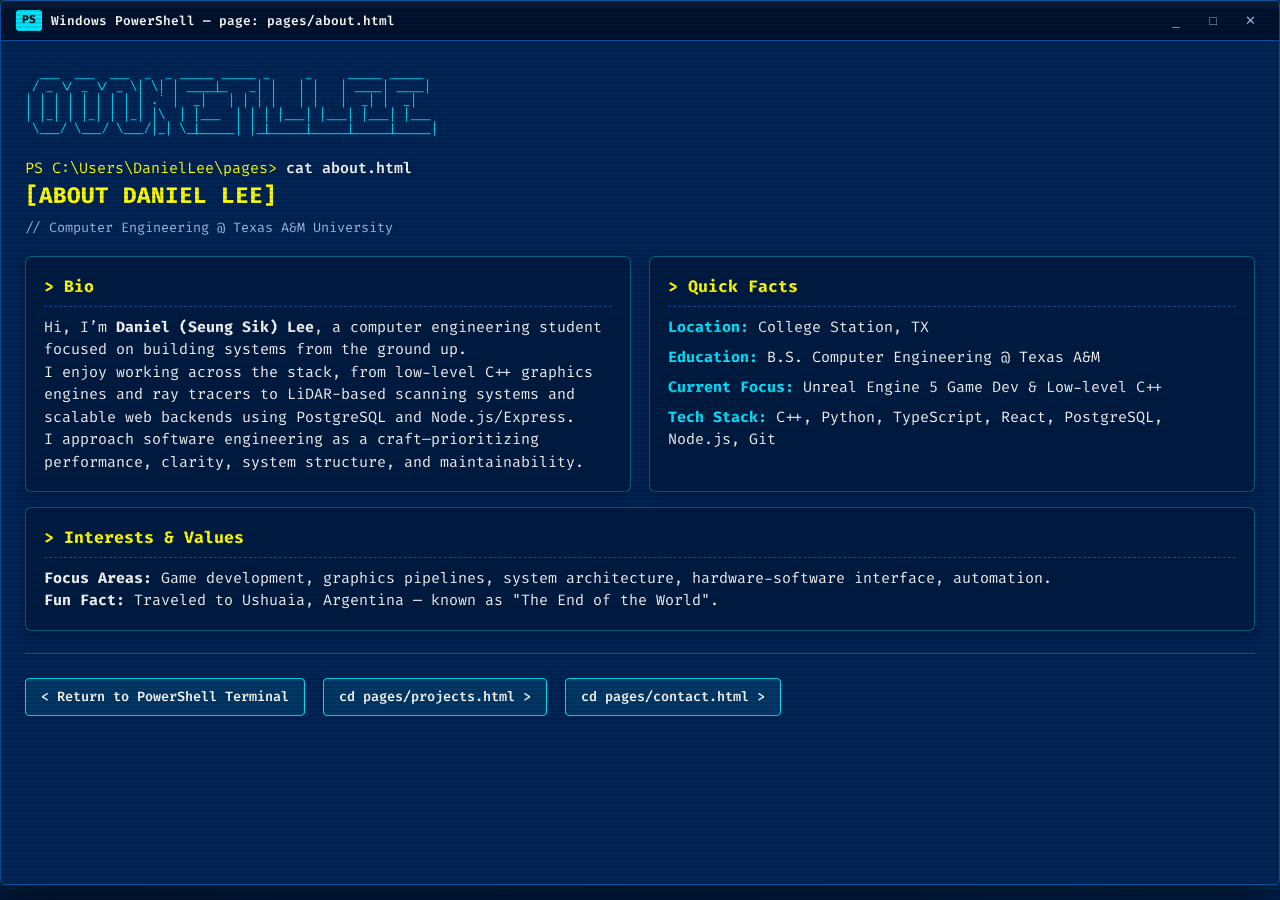
<file: pages/about.html>
<!doctype html>
<html lang="en">

<head>
  <meta charset="UTF-8" />
  <meta name="viewport" content="width=device-width, initial-scale=1" />
  <title>Daniel Lee — About (PS C:\Users\DanielLee\pages\about.html)</title>
  <meta name="description" content="About Daniel Lee - Computer Engineering @ Texas A&M" />
  <link rel="stylesheet" href="terminal.css" />
  <script defer src="terminal.js"></script>
</head>

<body>
  <div class="crt-overlay"></div>
  <div class="scanline"></div>
  <div class="terminal-window page-mode">
    <div class="terminal-titlebar">
      <div class="titlebar-left">
        <div class="terminal-icon" aria-hidden="true">PS</div>
        <span class="titlebar-text">Windows PowerShell — page: pages/about.html</span>
      </div>
      <div class="titlebar-controls">
        <button class="win-btn" id="btn-min" title="Minimize" aria-label="Minimize Window">_</button>
        <button class="win-btn" id="btn-max" title="Maximize" aria-label="Maximize Window">□</button>
        <button class="win-btn btn-close" id="btn-close" title="Close Window">✕</button>
      </div>
    </div>
    <main class="terminal-body">
      <header class="terminal-header">
        <pre class="ascii-art logo-art">
  ___  ___  ___  _  _ _____ _____ _     _     _____ _____ 
 / _ \/ _ \/ _ \| \| | ____|_   _| |   | |   | ____| ____|
| | | | | | | | | .` |  _|   | | | |   | |   |  _| |  _|  
| |_| | |_| | |_| |\  | |___  | | | |___| |___| |___| |___ 
 \___/ \___/ \___/|_| \_|_____| |_|_____|_____|_____|_____|
          </pre>
        <div class="prompt-line"><span class="prompt-path">PS C:\Users\DanielLee\pages></span> <span
            class="cmd-text">cat about.html</span></div>
      </header>

      <section class="file-content-view">
        <h1 class="page-title">[ABOUT DANIEL LEE]</h1>
        <p class="eyebrow">// Computer Engineering @ Texas A&M University</p>

        <div class="card-grid">
          <article class="terminal-card">
            <h2>&gt; Bio</h2>
            <p>Hi, I’m <strong>Daniel (Seung Sik) Lee</strong>, a computer engineering student focused on building
              systems from the ground up.</p>
            <p>I enjoy working across the stack, from low-level C++ graphics engines and ray tracers to LiDAR-based
              scanning systems and scalable web backends using PostgreSQL and Node.js/Express.</p>
            <p>I approach software engineering as a craft—prioritizing performance, clarity, system structure, and
              maintainability.</p>
          </article>

          <article class="terminal-card">
            <h2>&gt; Quick Facts</h2>
            <ul class="fact-list">
              <li><span class="key">Location:</span> College Station, TX</li>
              <li><span class="key">Education:</span> B.S. Computer Engineering @ Texas A&M</li>
              <li><span class="key">Current Focus:</span> Unreal Engine 5 Game Dev & Low-level C++</li>
              <li><span class="key">Tech Stack:</span> C++, Python, TypeScript, React, PostgreSQL, Node.js, Git</li>
            </ul>
          </article>
        </div>

        <div class="terminal-card full-width">
          <h2>&gt; Interests &amp; Values</h2>
          <p><strong>Focus Areas:</strong> Game development, graphics pipelines, system architecture, hardware-software
            interface, automation.</p>
          <p><strong>Fun Fact:</strong> Traveled to Ushuaia, Argentina — known as "The End of the World".</p>
        </div>

        <div class="nav-footer">
          <a href="../index.html" class="term-btn">&lt; Return to PowerShell Terminal</a>
          <a href="projects.html" class="term-btn">cd pages/projects.html &gt;</a>
          <a href="contact.html" class="term-btn">cd pages/contact.html &gt;</a>
        </div>
      </section>
    </main>
  </div>
</body>

</html>
</file>
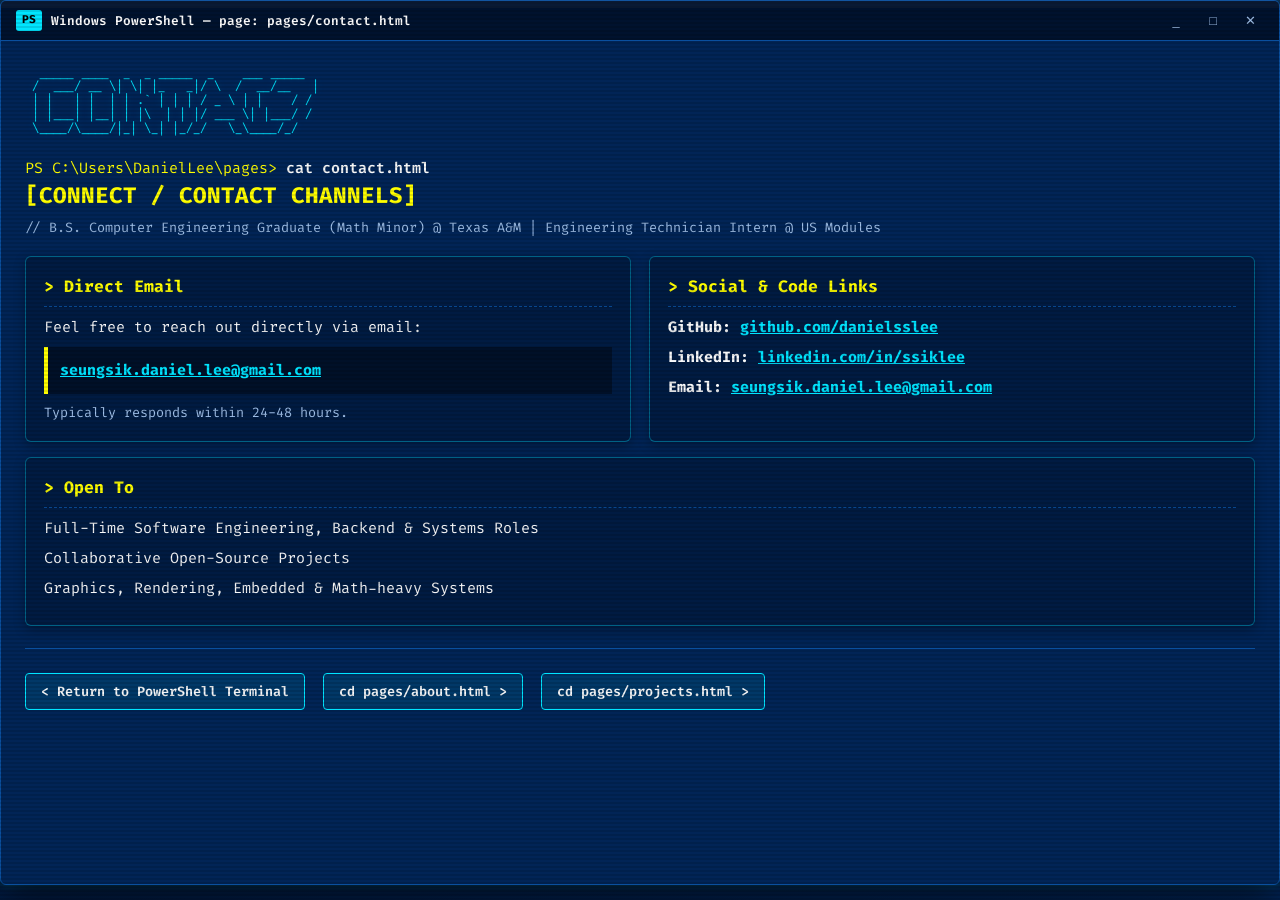
<file: pages/contact.html>
<!doctype html>
<html lang="en">
  <head>
    <meta charset="UTF-8" />
    <meta name="viewport" content="width=device-width, initial-scale=1" />
    <title>Daniel Lee — Contact (PS C:\Users\DanielLee\pages\contact.html)</title>
    <meta name="description" content="Contact Daniel Lee - B.S. Computer Engineering (Math Minor) @ Texas A&M | US Modules Intern" />
    <link rel="stylesheet" href="terminal.css" />
    <script defer src="terminal.js"></script>
  </head>
  <body>
    <div class="crt-overlay"></div>
    <div class="scanline"></div>
    <div class="terminal-window page-mode">
      <div class="terminal-titlebar">
        <div class="titlebar-left">
          <div class="terminal-icon" aria-hidden="true">PS</div>
          <span class="titlebar-text">Windows PowerShell — page: pages/contact.html</span>
        </div>
        <div class="titlebar-controls">
          <button class="win-btn" id="btn-min" title="Minimize" aria-label="Minimize Window">_</button>
          <button class="win-btn" id="btn-max" title="Maximize" aria-label="Maximize Window">□</button>
          <button class="win-btn btn-close" id="btn-close" title="Close Window">✕</button>
        </div>
      </div>
      <main class="terminal-body">
        <header class="terminal-header">
          <pre class="ascii-art logo-art">
  _____ ____  _  _ _____  _    ___ _____ 
 /  ___/ __ \| \| |_   _|/ \  /  __/__   |
 | |   | |  | | .` | | | / _ \ | |    / / 
 | |___| |__| | |\  | | |/ ___ \| |___/ /  
 \____/\____/|_| \_| |_/_/   \_\____/_/   
          </pre>
          <div class="prompt-line"><span class="prompt-path">PS C:\Users\DanielLee\pages></span> <span class="cmd-text">cat contact.html</span></div>
        </header>

        <section class="file-content-view">
          <h1 class="page-title">[CONNECT / CONTACT CHANNELS]</h1>
          <p class="eyebrow">// B.S. Computer Engineering Graduate (Math Minor) @ Texas A&amp;M | Engineering Technician Intern @ US Modules</p>
          
          <div class="card-grid">
            <article class="terminal-card">
              <h2>&gt; Direct Email</h2>
              <p>Feel free to reach out directly via email:</p>
              <p class="highlight-box font-mono">
                <a href="mailto:seungsik.daniel.lee@gmail.com" class="text-link">seungsik.daniel.lee@gmail.com</a>
              </p>
              <p class="muted">Typically responds within 24-48 hours.</p>
            </article>

            <article class="terminal-card">
              <h2>&gt; Social &amp; Code Links</h2>
              <ul class="fact-list font-mono">
                <li><strong>GitHub:</strong> <a href="https://github.com/danielsslee" target="_blank" rel="noreferrer" class="text-link">github.com/danielsslee</a></li>
                <li><strong>LinkedIn:</strong> <a href="https://www.linkedin.com/in/ssiklee" target="_blank" rel="noreferrer" class="text-link">linkedin.com/in/ssiklee</a></li>
                <li><strong>Email:</strong> <a href="mailto:seungsik.daniel.lee@gmail.com" class="text-link">seungsik.daniel.lee@gmail.com</a></li>
              </ul>
            </article>
          </div>

          <div class="terminal-card full-width">
            <h2>&gt; Open To</h2>
            <ul class="bullet-list">
              <li>Full-Time Software Engineering, Backend &amp; Systems Roles</li>
              <li>Collaborative Open-Source Projects</li>
              <li>Graphics, Rendering, Embedded &amp; Math-heavy Systems</li>
            </ul>
          </div>

          <div class="nav-footer">
            <a href="../index.html" class="term-btn">&lt; Return to PowerShell Terminal</a>
            <a href="about.html" class="term-btn">cd pages/about.html &gt;</a>
            <a href="projects.html" class="term-btn">cd pages/projects.html &gt;</a>
          </div>
        </section>
      </main>
    </div>
  </body>
</html>
</file>
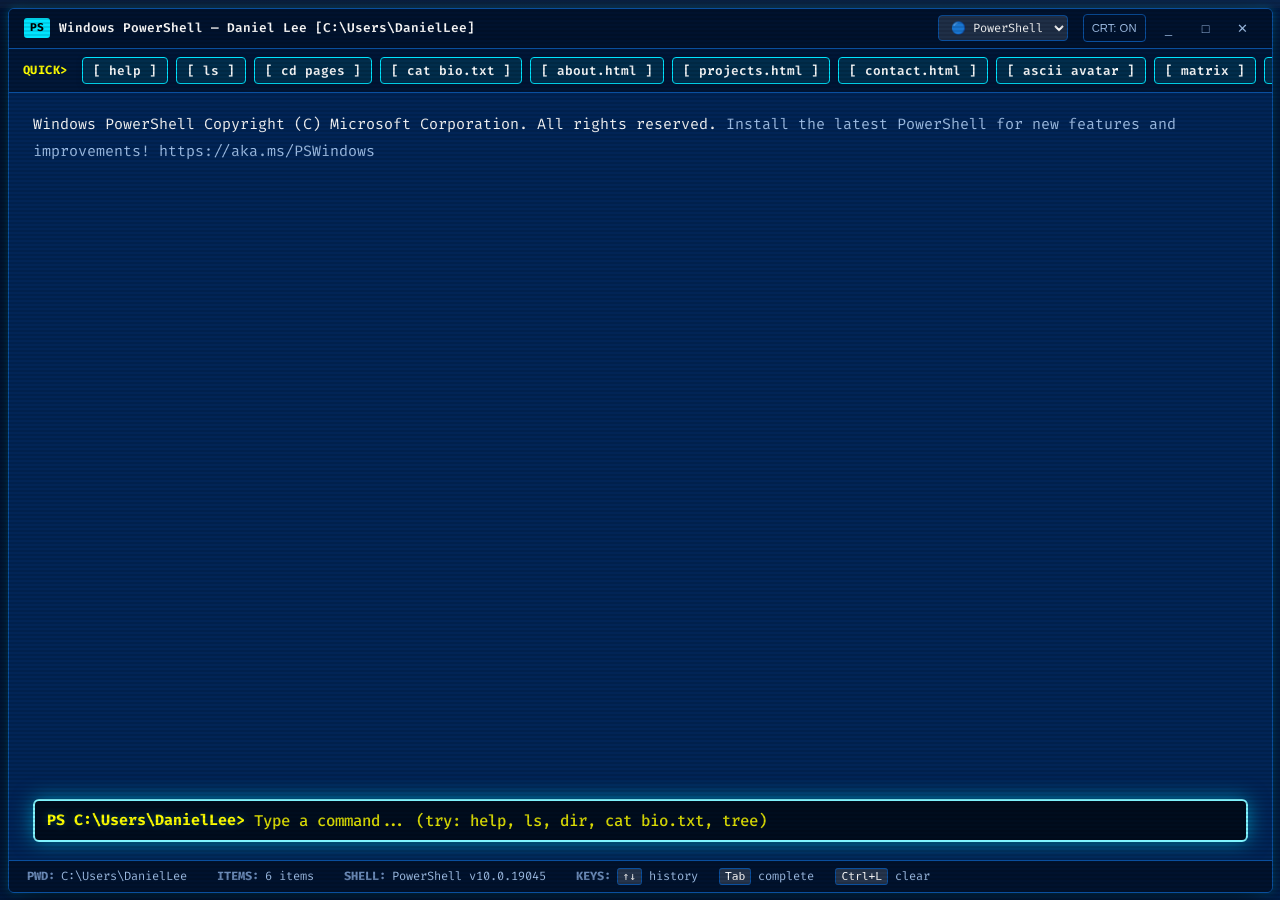
<file: pages/home.html>
<!doctype html>
<html lang="en">
<head>
  <meta charset="UTF-8" />
  <meta name="viewport" content="width=device-width, initial-scale=1" />
  <title>Daniel Lee — PowerShell Terminal (PS C:\Users\DanielLee)</title>
  <meta name="description" content="Interactive PowerShell CLI Terminal Portfolio — Daniel Lee, B.S. Computer Engineering @ Texas A&M" />
  <link rel="stylesheet" href="terminal.css" />
  <script defer src="terminal.js"></script>
  <!-- Iframe mode: hide duplicate chrome when embedded in SSLOS desktop -->
  <script>
    if (window !== window.top) {
      document.addEventListener('DOMContentLoaded', () => {
        // Hide the inner titlebar (SSLOS already has one)
        const tb = document.querySelector('.terminal-titlebar');
        if (tb) tb.style.display = 'none';
        // Hide CRT overlays (they'd be clipped by the window frame anyway)
        document.querySelectorAll('.crt-overlay, .scanline').forEach(el => el.style.display = 'none');
        // Remove the .app-container padding so the terminal fills the frame edge-to-edge
        const app = document.querySelector('.app-container');
        if (app) { app.style.padding = '0'; app.style.minHeight = '100vh'; }
        const tw = document.querySelector('.terminal-window');
        if (tw) { tw.style.height = '100vh'; tw.style.borderRadius = '0'; tw.style.border = 'none'; }
      });
    }
  </script>
</head>

<body>
  <!-- CRT scanlines overlay -->
  <div class="crt-overlay"></div>
  <div class="scanline"></div>

  <div class="app-container">
    <div class="terminal-window" id="terminal-window">

      <!-- ── TITLEBAR ── -->
      <div class="terminal-titlebar">
        <div class="titlebar-left">
          <div class="terminal-icon" aria-hidden="true">PS</div>
          <span id="window-title">Windows PowerShell — Daniel Lee [C:\Users\DanielLee]</span>
        </div>
        <div class="titlebar-controls">
          <!-- Theme picker -->
          <div class="theme-picker-container">
            <select class="theme-select" id="theme-select" title="Switch terminal theme" aria-label="Terminal Theme">
              <option value="powershell" selected>🔵 PowerShell</option>
              <option value="matrix">🟢 Matrix</option>
              <option value="amber">🟠 Amber CRT</option>
              <option value="cyberpunk">🟣 Cyberpunk</option>
              <option value="dark">⚫ Dark</option>
            </select>
          </div>
          <!-- CRT toggle -->
          <button class="win-btn crt-toggle-btn" id="crt-toggle" title="Toggle CRT scanlines" aria-label="Toggle CRT Effect">CRT: ON</button>
          <!-- Window controls -->
          <button class="win-btn" id="btn-min" title="Minimize" aria-label="Minimize">_</button>
          <button class="win-btn" id="btn-max" title="Maximize" aria-label="Maximize">□</button>
          <button class="win-btn btn-close" id="btn-close" title="Close" aria-label="Close">✕</button>
        </div>
      </div>

      <!-- ── QUICK NAV BAR ── -->
      <div class="quick-nav-bar" role="toolbar" aria-label="Quick Commands">
        <span class="nav-label">Quick&gt;</span>
        <button class="quick-cmd-btn" data-cmd="help"                      title="help">[  help  ]</button>
        <button class="quick-cmd-btn" data-cmd="ls"                         title="ls">[  ls  ]</button>
        <button class="quick-cmd-btn" data-cmd="cd pages"                   title="cd pages">[ cd pages ]</button>
        <button class="quick-cmd-btn" data-cmd="cat bio.txt"                title="cat bio.txt">[ cat bio.txt ]</button>
        <button class="quick-cmd-btn" data-cmd="open about.html"            title="about">[ about.html ]</button>
        <button class="quick-cmd-btn" data-cmd="open projects.html"         title="projects">[ projects.html ]</button>
        <button class="quick-cmd-btn" data-cmd="open contact.html"          title="contact">[ contact.html ]</button>
        <button class="quick-cmd-btn" data-cmd="ascii avatar"               title="avatar">[ ascii avatar ]</button>
        <button class="quick-cmd-btn" data-cmd="theme matrix"               title="matrix theme">[ matrix ]</button>
        <button class="quick-cmd-btn" data-cmd="tree"                       title="tree">[ tree ]</button>
        <button class="quick-cmd-btn" data-cmd="clear"                      title="clear">[ cls ]</button>
        <button class="quick-cmd-btn" data-cmd="cd .."                      title="go back" class="mobile-hide">[ cd .. ]</button>
      </div>

      <!-- ── TERMINAL BODY ── -->
      <main class="terminal-body" id="terminal-body">

        <!-- Interactive terminal output log — JS boots into this -->
        <div class="terminal-output" id="terminal-output"></div>

        <!-- Input row -->
        <div class="terminal-input-row">
          <div class="input-wrapper">
            <span class="prompt-string" id="prompt-string">PS C:\Users\DanielLee&gt;</span>&nbsp;
            <input
              type="text"
              id="cmd-input"
              class="cmd-input"
              placeholder="Type a command... (try: help, ls, dir, cat bio.txt, tree)"
              autocomplete="off"
              spellcheck="false"
              aria-label="PowerShell Command Input"
            />
          </div>
        </div>

      </main>


      <!-- ── STATUSBAR ── -->
      <div class="terminal-statusbar" aria-label="Terminal Status Bar">
        <div class="status-item">
          <span class="status-label">PWD:</span>
          <span id="status-pwd">C:\Users\DanielLee</span>
        </div>
        <div class="status-item">
          <span class="status-label">ITEMS:</span>
          <span id="status-items">5 items</span>
        </div>
        <div class="status-item mobile-hide">
          <span class="status-label">SHELL:</span>
          <span>PowerShell v10.0.19045</span>
        </div>
        <div class="status-item mobile-hide">
          <span class="status-label">KEYS:</span>
          <span><kbd>↑↓</kbd> history &nbsp; <kbd>Tab</kbd> complete &nbsp; <kbd>Ctrl+L</kbd> clear</span>
        </div>
      </div>

    </div>
  </div>
</body>
</html>
</file>
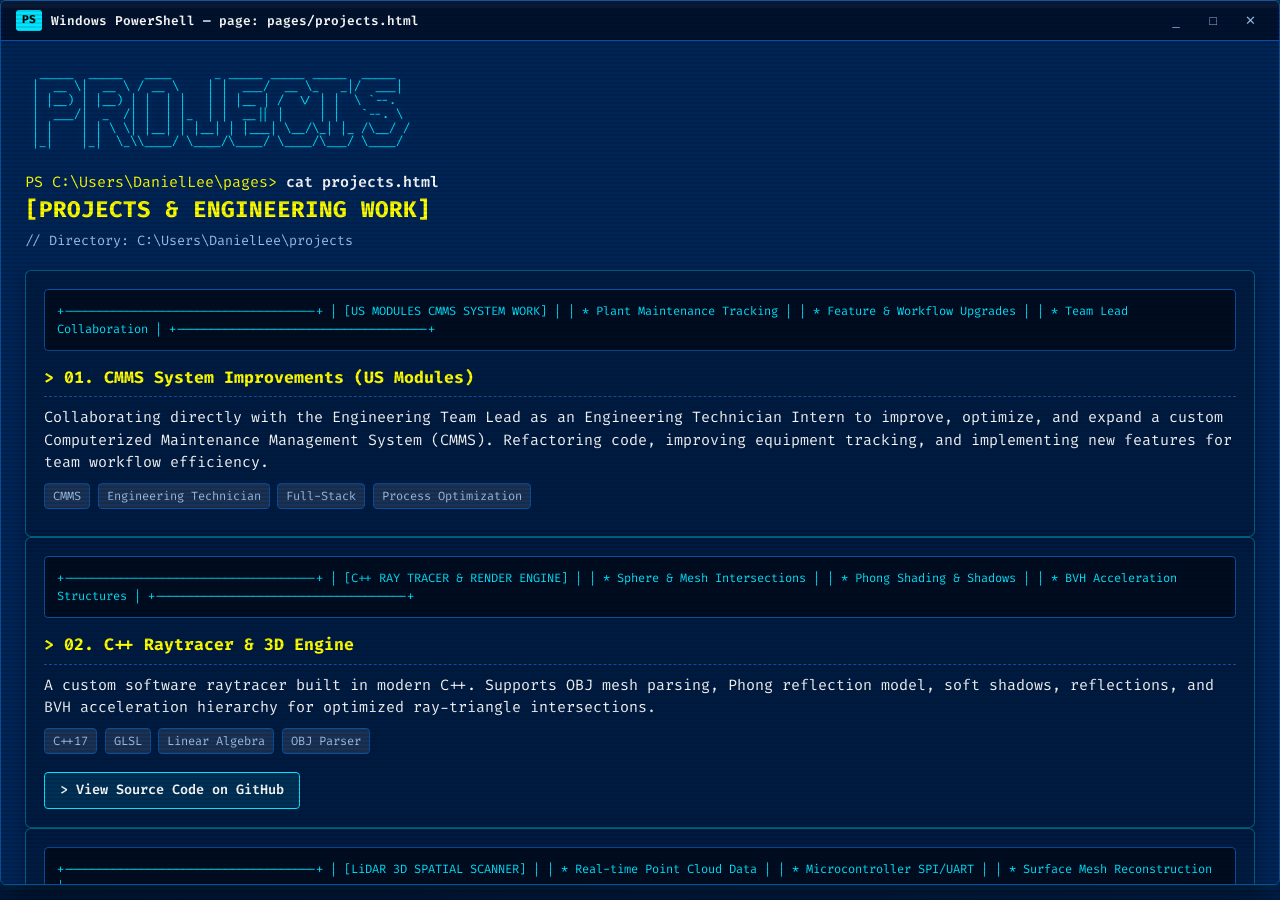
<file: pages/projects.html>
<!doctype html>
<html lang="en">
  <head>
    <meta charset="UTF-8" />
    <meta name="viewport" content="width=device-width, initial-scale=1" />
    <title>Daniel Lee — Projects (PS C:\Users\DanielLee\pages\projects.html)</title>
    <meta name="description" content="Projects by Daniel Lee - CMMS System, C++ Raytracer, LiDAR Scanner" />
    <link rel="stylesheet" href="terminal.css" />
    <script defer src="terminal.js"></script>
  </head>
  <body>
    <div class="crt-overlay"></div>
    <div class="scanline"></div>
    <div class="terminal-window page-mode">
      <div class="terminal-titlebar">
        <div class="titlebar-left">
          <div class="terminal-icon" aria-hidden="true">PS</div>
          <span class="titlebar-text">Windows PowerShell — page: pages/projects.html</span>
        </div>
        <div class="titlebar-controls">
          <button class="win-btn" id="btn-min" title="Minimize" aria-label="Minimize Window">_</button>
          <button class="win-btn" id="btn-max" title="Maximize" aria-label="Maximize Window">□</button>
          <button class="win-btn btn-close" id="btn-close" title="Close Window">✕</button>
        </div>
      </div>
      <main class="terminal-body">
        <header class="terminal-header">
          <pre class="ascii-art logo-art">
  _____  _____   ____      _ _____ _____ _____  _____ 
 |  __ \|  __ \ / __ \    | |  ___/  __ \_   _|/  ___|
 | |__) | |__) | |  | |   | | |__ | /  \/ | |  \ `--. 
 |  ___/|  _  /| |  | |_  | |  __|| |     | |   `--. \
 | |    | | \ \| |__| | |__| | |___| \__/\_| |_ /\__/ /
 |_|    |_|  \_\\____/ \____/\____/ \____/\___/ \____/ 
          </pre>
          <div class="prompt-line"><span class="prompt-path">PS C:\Users\DanielLee\pages></span> <span class="cmd-text">cat projects.html</span></div>
        </header>

        <section class="file-content-view">
          <h1 class="page-title">[PROJECTS &amp; ENGINEERING WORK]</h1>
          <p class="eyebrow">// Directory: C:\Users\DanielLee\projects</p>
          
          <div class="project-list">
            <!-- Project 01: US Modules CMMS System -->
            <article class="terminal-card project-card">
              <div class="ascii-preview font-mono">
+------------------------------------+
|  [US MODULES CMMS SYSTEM WORK]     |
|  * Plant Maintenance Tracking     |
|  * Feature & Workflow Upgrades    |
|  * Team Lead Collaboration        |
+------------------------------------+
              </div>
              <div class="project-info">
                <h2>&gt; 01. CMMS System Improvements (US Modules)</h2>
                <p>Collaborating directly with the Engineering Team Lead as an Engineering Technician Intern to improve, optimize, and expand a custom Computerized Maintenance Management System (CMMS). Refactoring code, improving equipment tracking, and implementing new features for team workflow efficiency.</p>
                <div class="tech-tags">
                  <span class="tag">CMMS</span>
                  <span class="tag">Engineering Technician</span>
                  <span class="tag">Full-Stack</span>
                  <span class="tag">Process Optimization</span>
                </div>
              </div>
            </article>

            <!-- Project 02: C++ Raytracer -->
            <article class="terminal-card project-card">
              <div class="ascii-preview font-mono">
+------------------------------------+
|  [C++ RAY TRACER & RENDER ENGINE]  |
|  * Sphere & Mesh Intersections    |
|  * Phong Shading & Shadows        |
|  * BVH Acceleration Structures    |
+------------------------------------+
              </div>
              <div class="project-info">
                <h2>&gt; 02. C++ Raytracer &amp; 3D Engine</h2>
                <p>A custom software raytracer built in modern C++. Supports OBJ mesh parsing, Phong reflection model, soft shadows, reflections, and BVH acceleration hierarchy for optimized ray-triangle intersections.</p>
                <div class="tech-tags">
                  <span class="tag">C++17</span>
                  <span class="tag">GLSL</span>
                  <span class="tag">Linear Algebra</span>
                  <span class="tag">OBJ Parser</span>
                </div>
                <a href="https://github.com/danielsslee" target="_blank" rel="noreferrer" class="term-btn text-link">&gt; View Source Code on GitHub</a>
              </div>
            </article>

            <!-- Project 03: LiDAR Scanner -->
            <article class="terminal-card project-card">
              <div class="ascii-preview font-mono">
+------------------------------------+
|  [LiDAR 3D SPATIAL SCANNER]        |
|  * Real-time Point Cloud Data      |
|  * Microcontroller SPI/UART        |
|  * Surface Mesh Reconstruction     |
+------------------------------------+
              </div>
              <div class="project-info">
                <h2>&gt; 03. LiDAR 3D Spatial Scanner</h2>
                <p>Hardware-software system using Time-of-Flight LiDAR sensors connected to a microcontroller. Streams coordinate point cloud data over serial/UART to generate interactive 3D spatial meshes.</p>
                <div class="tech-tags">
                  <span class="tag">C / C++</span>
                  <span class="tag">Embedded Systems</span>
                  <span class="tag">UART / SPI</span>
                  <span class="tag">Python Visualization</span>
                </div>
                <a href="https://github.com/danielsslee" target="_blank" rel="noreferrer" class="term-btn text-link">&gt; View Source Code on GitHub</a>
              </div>
            </article>

            <!-- Project 04: KitKatch Indie Game -->
            <article class="terminal-card project-card">
              <div class="ascii-preview font-mono">
+------------------------------------+
|  [KITKATCH - INDIE GAME]           |
|  * Interactive Gameplay Engine     |
|  * Game Mechanics & Level Design   |
|  * Playable Game on itch.io        |
+------------------------------------+
              </div>
              <div class="project-info">
                <h2>&gt; 04. KitKatch (Indie Game on itch.io)</h2>
                <p>An interactive indie game published on itch.io. Developed with custom gameplay mechanics, fluid player movement, level design, and interactive gameplay systems.</p>
                <div class="tech-tags">
                  <span class="tag">Game Development</span>
                  <span class="tag">Game Design</span>
                  <span class="tag">Itch.io</span>
                  <span class="tag">Indie Game</span>
                </div>
                <a href="https://kitkatch.itch.io/kitkatch" target="_blank" rel="noreferrer" class="term-btn text-link">&gt; 🎮 Play KitKatch on itch.io</a>
              </div>
            </article>
          </div>

          <div class="nav-footer">
            <a href="../index.html" class="term-btn">&lt; Return to PowerShell Terminal</a>
            <a href="about.html" class="term-btn">cd pages/about.html &gt;</a>
            <a href="contact.html" class="term-btn">cd pages/contact.html &gt;</a>
          </div>
        </section>
      </main>
    </div>
  </body>
</html>
</file>
<file: styles.css>
/* ==========================================================================
   SSLOS - WINDOWS XP-INSPIRED DESKTOP PORTFOLIO DESIGN SYSTEM
   Daniel Lee Portfolio — Stylized Low-Poly Landscape, VS Code App, XP Explorer
   ========================================================================== */

/* --------------------------------------------------------------------------
   1. CORE VARIABLES & BASE RESET
   -------------------------------------------------------------------------- */
:root {
  --font-xp: 'Tahoma', 'Segoe UI', Verdana, sans-serif;
  --font-mono: 'Fira Code', 'JetBrains Mono', 'Consolas', monospace;
  
  /* SSLOS XP Colors */
  --xp-blue-dark: #0053ee;
  --xp-blue-main: #245edb;
  --xp-blue-light: #3593ff;
  --xp-blue-bar: #1941a5;
  --xp-window-bg: #ece9d8;
  --xp-content-bg: #ffffff;
  --xp-start-right-bg: #d3e5fa;
  --xp-text-dark: #000000;
  --xp-text-blue: #003399;
  --xp-close-red: #e81123;
  --taskbar-height: 30px;

  /* Wallpaper Presets */
  --wp-hills: linear-gradient(180deg, #2b6cb0 0%, #4299e1 35%, #63b3ed 50%, #48bb78 51%, #38a169 75%, #2f855a 100%);
  --wp-bliss: linear-gradient(180deg, #3a83d0 0%, #529de1 35%, #7db9eb 50%, #66a13d 51%, #4e8b27 75%, #3d791b 100%);
  --wp-cyber: radial-gradient(circle at 50% 30%, #1e1b4b 0%, #0f172a 60%, #020617 100%);
  --wp-blue: linear-gradient(135deg, #001229 0%, #00224d 50%, #000d1a 100%);

  --current-wallpaper: var(--wp-hills);
}

* {
  box-sizing: border-box;
  margin: 0;
  padding: 0;
  user-select: none;
  -webkit-user-select: none;
}

html, body {
  width: 100vw;
  height: 100vh;
  overflow: hidden;
  font-family: var(--font-xp);
  background-color: #0055ea;
  color: var(--xp-text-dark);
  font-size: 11px;
}

code {
  font-family: var(--font-mono);
  background: rgba(0, 83, 238, 0.08);
  color: #003399;
  padding: 1px 5px;
  border-radius: 3px;
  font-size: 10.5px;
  border: 1px solid rgba(0, 83, 238, 0.15);
}


/* --------------------------------------------------------------------------
   2. SSLOS BOOT / STARTUP ANIMATION SCREEN
   -------------------------------------------------------------------------- */
.boot-screen {
  position: fixed;
  top: 0;
  left: 0;
  width: 100vw;
  height: 100vh;
  background: #000000;
  color: #ffffff;
  display: flex;
  flex-direction: column;
  align-items: center;
  justify-content: center;
  z-index: 999999;
  transition: opacity 0.4s ease;
  cursor: pointer;
}

.boot-screen.hidden {
  opacity: 0 !important;
  pointer-events: none !important;
  display: none !important;
}

.boot-logo-box {
  display: flex;
  flex-direction: column;
  align-items: center;
  gap: 12px;
  margin-bottom: 40px;
}

.boot-title {
  font-size: 32px;
  font-weight: bold;
  font-family: 'Segoe UI', var(--font-xp);
  letter-spacing: 1px;
}

.boot-subtitle {
  font-size: 14px;
  color: #3593ff;
  font-style: italic;
}

.boot-progress-track {
  width: 200px;
  height: 16px;
  border: 2px solid #555555;
  border-radius: 4px;
  padding: 2px;
  overflow: hidden;
  background: #111111;
  position: relative;
}

.boot-progress-fill {
  width: 50px;
  height: 100%;
  background: linear-gradient(90deg, #245edb, #3593ff, #0078d4);
  border-radius: 2px;
  box-shadow: 0 0 8px #3593ff;
  animation: bootProgress 1.4s infinite linear;
}

@keyframes bootProgress {
  0% { transform: translateX(-60px); }
  100% { transform: translateX(210px); }
}

.boot-skip-btn {
  position: absolute;
  top: 20px;
  right: 20px;
  padding: 8px 18px;
  background: rgba(255, 255, 255, 0.2);
  border: 1px solid rgba(255, 255, 255, 0.4);
  color: white;
  border-radius: 4px;
  cursor: pointer;
  font-size: 13px;
  font-weight: bold;
  z-index: 1000000;
  transition: background 0.15s ease;
}

.boot-skip-btn:hover {
  background: rgba(255, 255, 255, 0.35);
}



/* --------------------------------------------------------------------------
   2b. SSLOS SHUTDOWN SCREEN & CRT POWER OFF
   -------------------------------------------------------------------------- */
.shutdown-screen {
  position: fixed;
  top: 0;
  left: 0;
  width: 100vw;
  height: 100vh;
  background: radial-gradient(ellipse at center, #0a1b38 0%, #040915 65%, #000000 100%);
  color: #ffffff;
  display: flex;
  flex-direction: column;
  align-items: center;
  justify-content: center;
  z-index: 9999999;
  opacity: 0;
  pointer-events: none;
  transition: opacity 0.5s ease, background 0.6s ease;
  user-select: none;
}

.shutdown-screen.active {
  opacity: 1;
  pointer-events: all;
}

.shutdown-screen.powered-off {
  background: #000000;
}

.shutdown-content {
  display: flex;
  flex-direction: column;
  align-items: center;
  justify-content: center;
  transition: transform 0.45s cubic-bezier(0.25, 1, 0.5, 1), opacity 0.45s ease;
}

.shutdown-content.crt-poweroff {
  animation: crtPowerDown 0.75s cubic-bezier(0.25, 1, 0.5, 1) forwards;
}

@keyframes crtPowerDown {
  0% {
    transform: scale(1, 1);
    filter: brightness(1);
    opacity: 1;
  }
  45% {
    transform: scale(1, 0.008);
    filter: brightness(2.2);
    opacity: 0.95;
  }
  80% {
    transform: scale(0.02, 0.008);
    filter: brightness(4);
    opacity: 0.7;
  }
  100% {
    transform: scale(0, 0);
    filter: brightness(0);
    opacity: 0;
  }
}

.shutdown-logo-box {
  display: flex;
  flex-direction: column;
  align-items: center;
  gap: 12px;
  margin-bottom: 35px;
}

.shutdown-title {
  font-size: 32px;
  font-weight: 700;
  font-family: 'Segoe UI', var(--font-xp), sans-serif;
  letter-spacing: 1.5px;
  text-shadow: 0 0 16px rgba(53, 147, 255, 0.6);
}

.shutdown-subtitle {
  font-size: 13px;
  color: #a0bce0;
  font-style: italic;
  letter-spacing: 0.5px;
}

.shutdown-progress-track {
  width: 280px;
  height: 16px;
  border: 2px solid #2d456a;
  border-radius: 6px;
  padding: 2px;
  overflow: hidden;
  background: #081220;
  box-shadow: inset 0 2px 4px rgba(0, 0, 0, 0.8), 0 0 12px rgba(53, 147, 255, 0.15);
  margin-bottom: 16px;
}

.shutdown-progress-fill {
  width: 0%;
  height: 100%;
  background: linear-gradient(90deg, #0053ee 0%, #3593ff 50%, #00d2ff 100%);
  border-radius: 3px;
  box-shadow: 0 0 10px #3593ff;
  transition: width 0.4s ease-out;
}

.shutdown-status {
  font-size: 12px;
  color: #9cb3d3;
  letter-spacing: 0.5px;
  font-family: var(--font-xp), 'Segoe UI', sans-serif;
  min-height: 18px;
}

/* Safe to turn off computer screen */
.shutdown-off-screen {
  position: absolute;
  top: 0;
  left: 0;
  width: 100vw;
  height: 100vh;
  background: #000000;
  display: flex;
  flex-direction: column;
  align-items: center;
  justify-content: center;
  text-align: center;
  padding: 20px;
  opacity: 1;
  transition: opacity 0.5s ease;
  z-index: 10;
}

.shutdown-off-screen.hidden {
  display: none;
  opacity: 0;
}

.safe-off-banner {
  display: flex;
  flex-direction: column;
  align-items: center;
  gap: 16px;
  max-width: 620px;
  animation: fadeInSafe 0.8s ease forwards;
}

@keyframes fadeInSafe {
  from { opacity: 0; transform: scale(0.98); }
  to { opacity: 1; transform: scale(1); }
}

.safe-off-title {
  font-size: 28px;
  font-weight: 700;
  color: #ff9800;
  font-family: 'Segoe UI', var(--font-xp), sans-serif;
  letter-spacing: 1px;
  text-shadow: 0 0 20px rgba(255, 152, 0, 0.6), 0 0 40px rgba(255, 152, 0, 0.2);
  margin: 0;
}

.safe-off-subtext {
  font-size: 14px;
  color: #777777;
  font-family: var(--font-xp), 'Segoe UI', sans-serif;
  margin: 0;
}

.safe-off-actions {
  display: flex;
  align-items: center;
  justify-content: center;
  gap: 16px;
  margin-top: 24px;
}

.safe-off-btn {
  display: inline-flex;
  align-items: center;
  gap: 8px;
  padding: 10px 22px;
  border-radius: 6px;
  font-size: 13px;
  font-weight: 600;
  font-family: var(--font-xp), 'Segoe UI', sans-serif;
  cursor: pointer;
  border: 1px solid transparent;
  transition: all 0.2s ease;
  outline: none;
}

.safe-off-close {
  background: #b91c1c;
  color: #ffffff;
  border-color: #ef4444;
  box-shadow: 0 0 12px rgba(239, 68, 68, 0.3);
}

.safe-off-close:hover {
  background: #dc2626;
  box-shadow: 0 0 18px rgba(239, 68, 68, 0.6);
  transform: translateY(-1px);
}

.safe-off-restart {
  background: #1e3a8a;
  color: #ffffff;
  border-color: #3b82f6;
  box-shadow: 0 0 12px rgba(59, 130, 246, 0.3);
}

.safe-off-restart:hover {
  background: #2563eb;
  box-shadow: 0 0 18px rgba(59, 130, 246, 0.6);
  transform: translateY(-1px);
}


/* --------------------------------------------------------------------------
   3. DESKTOP VIEWPORT & STYLIZED LANDSCAPE WALLPAPER
   -------------------------------------------------------------------------- */
.desktop-viewport {
  position: relative;
  width: 100vw;
  height: 100vh;
  background: var(--current-wallpaper);
  background-size: cover;
  background-position: center;
  display: flex;
  flex-direction: column;
  overflow: hidden;
}

.desktop-area {
  position: relative;
  flex: 1;
  width: 100%;
  height: calc(100% - var(--taskbar-height));
  overflow: hidden;
}

/* ASCII Webcam Mirror Wallpaper Overlay */
.ascii-wallpaper-overlay {
  position: absolute;
  top: 0;
  left: 0;
  width: 100%;
  height: 100%;
  background-color: #030712;
  display: none;
  align-items: center;
  justify-content: center;
  overflow: hidden;
  z-index: 0;
  pointer-events: none;
}

.ascii-wallpaper-overlay.active {
  display: flex;
}

#ascii-display-pre {
  font-family: var(--font-mono);
  font-size: 8px;
  line-height: 7px;
  letter-spacing: 0.5px;
  color: #00ff87;
  text-shadow: 0 0 5px rgba(0, 255, 135, 0.5);
  white-space: pre;
  text-align: center;
  transform: scaleX(-1);
  margin: 0;
  padding: 0;
}


/* --------------------------------------------------------------------------
   4. DRAGGABLE DESKTOP SHORTCUT ICONS (ALIGN TO GRID)
   -------------------------------------------------------------------------- */
.desktop-icons-grid {
  position: absolute;
  top: 0;
  left: 0;
  width: 100%;
  height: 100%;
  z-index: 10;
  pointer-events: none;
}

.desktop-icon {
  position: absolute;
  width: 86px;
  height: 90px;
  display: flex;
  flex-direction: column;
  align-items: center;
  justify-content: center;
  gap: 4px;
  padding: 4px;
  border-radius: 3px;
  border: 1px solid transparent;
  cursor: grab;
  text-align: center;
  pointer-events: all;
  transition: left 0.18s cubic-bezier(0.2, 0.8, 0.2, 1), top 0.18s cubic-bezier(0.2, 0.8, 0.2, 1), border-color 0.15s ease, background 0.15s ease;
}

.desktop-icon.dragging {
  transition: none !important;
  z-index: 99;
}

.desktop-icon:active {
  cursor: grabbing;
}

.desktop-icon:hover {
  background: rgba(49, 106, 197, 0.35);
  border-color: rgba(49, 106, 197, 0.7);
}

.desktop-icon.selected {
  background: rgba(49, 106, 197, 0.65);
  border-color: #0a246a;
}

.icon-img-box {
  width: 42px;
  height: 42px;
  display: flex;
  align-items: center;
  justify-content: center;
  filter: drop-shadow(1px 2px 4px rgba(0, 0, 0, 0.6));
}

.icon-label {
  font-size: 11px;
  font-weight: 500;
  color: #ffffff;
  text-shadow: 1px 1px 2px #000000, 0 0 6px #000000;
  line-height: 1.2;
}


/* --------------------------------------------------------------------------
   5. WINDOWS XP CHROME & NESTED EXPLORER FOLDERS
   -------------------------------------------------------------------------- */
.window {
  position: absolute;
  width: 740px;
  height: 490px;
  min-width: 320px;
  min-height: 220px;
  background: var(--xp-window-bg);
  border: 3px solid var(--xp-blue-dark);
  border-radius: 8px 8px 0 0;
  box-shadow: 3px 6px 22px rgba(0, 0, 0, 0.5);
  display: flex;
  flex-direction: column;
  overflow: hidden;
  z-index: 100;
  transition: transform 0.12s ease, opacity 0.12s ease;
}

.window.closed {
  display: none !important;
}

.window.minimized {
  opacity: 0;
  transform: scale(0.6) translateY(250px);
  pointer-events: none;
}

.window.maximized {
  top: 0 !important;
  left: 0 !important;
  width: 100% !important;
  height: calc(100% - var(--taskbar-height)) !important;
  border-radius: 0 !important;
}

.window.active-window {
  z-index: 500;
  box-shadow: 4px 8px 28px rgba(0, 0, 0, 0.65), 0 0 0 1px #0a246a;
}

.window-titlebar {
  height: 30px;
  background: linear-gradient(180deg, #0058ee 0%, #3593ff 4%, #288eff 18%, #0053ee 100%);
  display: flex;
  align-items: center;
  justify-content: space-between;
  padding: 0 6px 0 8px;
  cursor: move;
  color: #ffffff;
  text-shadow: 1px 1px 1px #000000;
}

.titlebar-info {
  display: flex;
  align-items: center;
  gap: 6px;
  font-size: 12px;
  font-weight: bold;
  overflow: hidden;
  white-space: nowrap;
}

.window-controls {
  display: flex;
  align-items: center;
  gap: 3px;
}

.win-btn {
  width: 21px;
  height: 21px;
  border-radius: 3px;
  border: 1px solid #ffffff;
  display: flex;
  align-items: center;
  justify-content: center;
  font-size: 11px;
  font-weight: bold;
  cursor: pointer;
  box-shadow: inset 0 1px 1px rgba(255, 255, 255, 0.8), 0 1px 2px rgba(0, 0, 0, 0.4);
}

.win-btn.btn-min { background: linear-gradient(180deg, #0058ee 0%, #288eff 50%, #0053ee 100%); color: white; }
.win-btn.btn-max { background: linear-gradient(180deg, #0058ee 0%, #288eff 50%, #0053ee 100%); color: white; }
.win-btn.btn-close { background: linear-gradient(180deg, #e81123 0%, #f44336 50%, #c62828 100%); color: white; }

.win-btn:hover { filter: brightness(1.15); }

.window-body {
  flex: 1;
  position: relative;
  overflow-y: auto;
  padding: 12px;
  background: var(--xp-window-bg);
}

/* PowerShell Terminal Window — iframe fills entire content area */
.terminal-iframe {
  flex: 1;
  width: 100%;
  border: none;
  display: block;
  background: #012456;
  min-height: 0;
}

/* When the terminal is maximised, bump the iframe font so text is readable */
#win-terminal.maximized .terminal-iframe {
  font-size: 16px;
}

.xp-inset-box {
  background: var(--xp-content-bg);
  border: 2px inset #ffffff;
  box-shadow: inset 1px 1px 2px rgba(0, 0, 0, 0.4);
  padding: 16px;
  border-radius: 2px;
  min-height: 100%;
}

.explorer-grid {
  display: grid;
  grid-template-columns: repeat(auto-fill, minmax(110px, 1fr));
  gap: 16px;
  margin-top: 12px;
}

.explorer-folder-item {
  display: flex;
  flex-direction: column;
  align-items: center;
  gap: 6px;
  padding: 10px;
  border-radius: 4px;
  border: 1px solid transparent;
  cursor: pointer;
  text-align: center;
}

.explorer-folder-item:hover {
  background: #eef4fc;
  border-color: #b4d0f5;
}

.explorer-folder-icon {
  width: 48px;
  height: 48px;
  display: flex;
  align-items: center;
  justify-content: center;
}

.explorer-folder-label {
  font-size: 11px;
  font-weight: bold;
  color: #003399;
}

.tech-tags {
  display: flex;
  flex-wrap: wrap;
  gap: 6px;
  margin-top: 10px;
}

.tech-tag {
  background: #eef4fc;
  color: #003399;
  border: 1px solid #b4d0f5;
  border-radius: 3px;
  padding: 3px 8px;
  font-size: 10.5px;
  font-weight: 500;
  display: inline-flex;
  align-items: center;
}

.content-card {
  background: #fdfdfd;
  border: 1px solid #d0d0d0;
  border-radius: 4px;
  padding: 12px;
  margin-top: 10px;
}

.content-card h3 {
  color: #003399;
  font-size: 13px;
  margin-bottom: 6px;
}

.action-btn {
  background: linear-gradient(180deg, #ffffff 0%, #ece9d8 100%);
  border: 1px solid #707070;
  border-radius: 3px;
  padding: 5px 12px;
  font-size: 11px;
  font-weight: bold;
  color: #000000;
  cursor: pointer;
  display: inline-flex;
  align-items: center;
  gap: 4px;
  box-shadow: 1px 1px 2px rgba(0,0,0,0.2);
}

.action-btn:hover {
  background: linear-gradient(180deg, #eef4fc 0%, #b4d0f5 100%);
  border-color: #003399;
}

.resize-handle { position: absolute; z-index: 10; touch-action: none; }
.resize-handle.n { top: -4px; left: 12px; right: 12px; height: 10px; cursor: ns-resize; }
.resize-handle.s { bottom: -4px; left: 12px; right: 12px; height: 10px; cursor: ns-resize; }
.resize-handle.e { top: 12px; bottom: 12px; right: -4px; width: 10px; cursor: ew-resize; }
.resize-handle.w { top: 12px; bottom: 12px; left: -4px; width: 10px; cursor: ew-resize; }
.resize-handle.nw { top: -6px; left: -6px; width: 18px; height: 18px; cursor: nwse-resize; z-index: 15; }
.resize-handle.ne { top: -6px; right: -6px; width: 18px; height: 18px; cursor: nesw-resize; z-index: 15; }
.resize-handle.sw { bottom: -6px; left: -6px; width: 22px; height: 22px; cursor: nesw-resize; z-index: 15; }
.resize-handle.se { bottom: -6px; right: -6px; width: 24px; height: 24px; cursor: nwse-resize; z-index: 15; }
.resize-handle.se::after {
  content: '';
  position: absolute;
  right: 5px;
  bottom: 5px;
  width: 10px;
  height: 10px;
  border-right: 2px solid #0053ee;
  border-bottom: 2px solid #0053ee;
  box-shadow: -1px -1px 0 #ffffff;
}


/* --------------------------------------------------------------------------
   6. RESUME DOCUMENT VIEWER & PRINT MEDIA STYLES
   -------------------------------------------------------------------------- */
.resume-paper {
  background: #ffffff;
  padding: 24px 32px;
  font-family: 'Times New Roman', Times, serif;
  color: #000000;
  line-height: 1.4;
  box-shadow: 0 0 10px rgba(0, 0, 0, 0.15);
  margin-top: 12px;
}

.resume-header-title {
  text-align: center;
  font-size: 26px;
  font-weight: bold;
  font-family: 'Times New Roman', serif;
  text-transform: uppercase;
  letter-spacing: 1px;
}

.resume-header-contact {
  text-align: center;
  font-size: 11px;
  margin-top: 4px;
  color: #333333;
}

.resume-section-heading {
  font-size: 13px;
  font-weight: bold;
  text-transform: uppercase;
  border-bottom: 1.5px solid #000000;
  margin-top: 16px;
  margin-bottom: 6px;
  padding-bottom: 2px;
  letter-spacing: 0.5px;
}

.resume-entry {
  margin-bottom: 10px;
}

.resume-entry-header {
  display: flex;
  justify-content: space-between;
  font-size: 11px;
  font-weight: bold;
}

.resume-entry-sub {
  display: flex;
  justify-content: space-between;
  font-size: 10px;
  font-style: italic;
  color: #444444;
  margin-bottom: 4px;
}

.resume-bullets {
  padding-left: 18px;
  font-size: 10.5px;
}

.resume-bullets li {
  margin-bottom: 3px;
}

/* @media print stylesheet for clean LaTeX resume document PDF printing */
@media print {
  body {
    background: #ffffff !important;
    color: #000000 !important;
  }

  .desktop-viewport,
  .boot-screen,
  .taskbar,
  .start-menu,
  .context-menu,
  .window-titlebar,
  .window-controls,
  .action-btn,
  .desktop-icons-grid,
  #matrix-canvas,
  .resize-handle {
    display: none !important;
  }

  .window {
    position: static !important;
    width: 100% !important;
    height: auto !important;
    border: none !important;
    box-shadow: none !important;
    background: #ffffff !important;
    opacity: 1 !important;
    transform: none !important;
  }

  .window-body,
  .xp-inset-box {
    padding: 0 !important;
    border: none !important;
    box-shadow: none !important;
    background: #ffffff !important;
  }

  .resume-paper {
    margin: 0 !important;
    padding: 0 !important;
    box-shadow: none !important;
    width: 100% !important;
  }
}


/* --------------------------------------------------------------------------
   7. INTERACTIVE VS CODE APPLICATION WINDOW
   -------------------------------------------------------------------------- */
.vscode-window-body {
  background: #1e1e1e;
  color: #d4d4d4;
  font-family: var(--font-mono);
  display: flex;
  height: 100%;
  overflow: hidden;
}

.vscode-sidebar {
  width: 200px;
  background: #252526;
  border-right: 1px solid #333333;
  display: flex;
  flex-direction: column;
}

.vscode-sidebar-title {
  padding: 10px 12px;
  font-size: 11px;
  font-weight: bold;
  text-transform: uppercase;
  color: #858585;
  letter-spacing: 0.5px;
  border-bottom: 1px solid #333333;
}

.vscode-file-tree {
  flex: 1;
  overflow-y: auto;
  padding: 8px 0;
}

.tree-item {
  display: flex;
  align-items: center;
  gap: 6px;
  padding: 4px 12px;
  font-size: 12px;
  cursor: pointer;
  color: #cccccc;
}

.tree-item:hover { background: #2a2d2e; }
.tree-item.active { background: #37373d; color: #ffffff; }
.tree-indent { padding-left: 20px; }

.vscode-editor-area {
  flex: 1;
  display: flex;
  flex-direction: column;
  background: #1e1e1e;
  overflow: hidden;
}

.vscode-tabs-bar {
  display: flex;
  background: #252526;
  border-bottom: 1px solid #333333;
  overflow-x: auto;
}

.vscode-tab {
  display: flex;
  align-items: center;
  gap: 8px;
  padding: 8px 14px;
  font-size: 12px;
  background: #2d2d2d;
  color: #969696;
  border-right: 1px solid #252526;
  cursor: pointer;
}

.vscode-tab.active {
  background: #1e1e1e;
  color: #ffffff;
  border-top: 2px solid #007acc;
}

.tab-close-icon { font-size: 10px; border-radius: 50%; padding: 1px 3px; }
.tab-close-icon:hover { background: rgba(255, 255, 255, 0.2); }

.vscode-code-content {
  flex: 1;
  padding: 16px;
  overflow-y: auto;
  line-height: 1.5;
  font-size: 12px;
  white-space: pre;
}

.code-line { display: flex; }
.line-num { width: 32px; color: #555555; text-align: right; margin-right: 16px; user-select: none; }
.cpp-kw { color: #569cd6; font-weight: bold; }
.cpp-type { color: #4ec9b0; }
.cpp-str { color: #ce9178; }
.cpp-num { color: #b5cea8; }
.cpp-comment { color: #6a9955; font-style: italic; }
.cpp-fn { color: #dcdcaa; }
.cpp-op { color: #d4d4d4; }


/* --------------------------------------------------------------------------
   8. DESKTOP RIGHT-CLICK CONTEXT MENU
   -------------------------------------------------------------------------- */
.context-menu {
  position: absolute;
  width: 170px;
  background: #ffffff;
  border: 2px solid #0053ee;
  box-shadow: 3px 3px 12px rgba(0, 0, 0, 0.4);
  padding: 3px;
  display: flex;
  flex-direction: column;
  gap: 2px;
  z-index: 99999;
  opacity: 0;
  pointer-events: none;
  transition: opacity 0.1s ease;
}

.context-menu.open {
  opacity: 1;
  pointer-events: all;
}

.context-menu-item {
  display: flex;
  align-items: center;
  gap: 8px;
  padding: 5px 8px;
  font-size: 11px;
  cursor: pointer;
  color: #000000;
  border-radius: 2px;
}

.context-menu-item:hover { background: #316ac5; color: #ffffff; }
.context-divider { height: 1px; background: #d0d0d0; margin: 2px 0; }


/* --------------------------------------------------------------------------
   9. TASKBAR & START MENU
   -------------------------------------------------------------------------- */
.taskbar {
  position: absolute;
  bottom: 0;
  left: 0;
  width: 100%;
  height: var(--taskbar-height);
  background: linear-gradient(180deg, #245edb 0%, #1941a5 10%, #1941a5 90%, #16327c 100%);
  border-top: 1px solid #3593ff;
  display: flex;
  align-items: center;
  justify-content: space-between;
  padding: 0 4px 0 0;
  z-index: 9000;
}

.start-button {
  height: 100%;
  padding: 0 12px 0 8px;
  border-radius: 0 8px 8px 0;
  border: none;
  background: linear-gradient(180deg, #388e3c 0%, #4caf50 15%, #2e7d32 50%, #1b5e20 100%);
  color: #ffffff;
  font-style: italic;
  font-weight: bold;
  font-size: 15px;
  display: flex;
  align-items: center;
  gap: 6px;
  cursor: pointer;
  box-shadow: 2px 0 6px rgba(0, 0, 0, 0.4);
  overflow: hidden;
}

.start-logo-img {
  height: 18px;
  max-height: 18px;
  width: auto;
  object-fit: contain;
  filter: drop-shadow(1px 1px 2px rgba(0, 0, 0, 0.5));
}

.taskbar-apps {
  display: flex;
  align-items: center;
  gap: 4px;
  height: 100%;
  flex: 1;
  padding: 0 8px;
  overflow: hidden;
}

.taskbar-app-btn {
  height: 24px;
  max-width: 150px;
  min-width: 110px;
  padding: 0 8px;
  border-radius: 3px;
  border: 1px solid #16327c;
  background: linear-gradient(180deg, #3593ff 0%, #245edb 40%, #1941a5 100%);
  color: #ffffff;
  display: flex;
  align-items: center;
  gap: 6px;
  font-size: 11px;
  cursor: pointer;
  overflow: hidden;
  white-space: nowrap;
  text-overflow: ellipsis;
}

.taskbar-app-btn.active {
  background: linear-gradient(180deg, #16327c 0%, #1941a5 50%, #0d235c 100%);
  box-shadow: inset 1px 1px 3px rgba(0, 0, 0, 0.7);
}

.system-tray {
  display: flex;
  align-items: center;
  gap: 8px;
  height: 100%;
  background: linear-gradient(180deg, #0c42aa 0%, #092c77 50%, #071f54 100%);
  border-left: 1px solid #1941a5;
  padding: 0 10px;
}

.start-menu {
  position: absolute;
  bottom: calc(var(--taskbar-height) + 2px);
  left: 0;
  width: 380px;
  height: 480px;
  background: var(--xp-window-bg);
  border: 2px solid var(--xp-blue-dark);
  border-radius: 8px 8px 0 0;
  box-shadow: 4px 4px 25px rgba(0, 0, 0, 0.6);
  display: flex;
  flex-direction: column;
  overflow: hidden;
  z-index: 9500;
  opacity: 0;
  transform: translateY(20px) scale(0.95);
  pointer-events: none;
  transition: opacity 0.15s ease, transform 0.15s ease;
}

.start-menu.open { opacity: 1; transform: translateY(0) scale(1); pointer-events: all; }

.start-menu-header {
  height: 54px;
  background: linear-gradient(180deg, #0058ee 0%, #3593ff 10%, #0053ee 100%);
  padding: 0 14px;
  display: flex;
  align-items: center;
  gap: 12px;
  color: #ffffff;
}

.user-avatar {
  width: 38px;
  height: 38px;
  border-radius: 4px;
  border: 2px solid #ffffff;
  background: #245edb;
  display: flex;
  align-items: center;
  justify-content: center;
  font-weight: bold;
  font-size: 16px;
}

.user-name { font-size: 14px; font-weight: bold; }
.start-menu-columns { flex: 1; display: flex; background: #ffffff; }
.start-column-left { flex: 1; background: #ffffff; padding: 10px 6px; display: flex; flex-direction: column; gap: 6px; }
.start-column-right { width: 170px; background: var(--xp-start-right-bg); border-left: 1px solid #b4d0f5; padding: 10px 6px; display: flex; flex-direction: column; gap: 6px; }
.start-item { display: flex; align-items: center; gap: 8px; padding: 6px 8px; border-radius: 3px; cursor: pointer; color: #000; }
.start-item:hover { background: #316ac5; color: #fff; }
.start-item-text { font-size: 11px; font-weight: bold; }

.start-menu-footer {
  height: 42px;
  background: linear-gradient(180deg, #1d5aab 0%, #123e7a 100%);
  padding: 0 14px;
  display: flex;
  align-items: center;
  justify-content: flex-end;
  gap: 16px;
}

.xp-footer-btn { background: transparent; border: none; color: #ffffff; font-size: 11px; font-weight: bold; display: flex; align-items: center; gap: 6px; cursor: pointer; }
.xp-footer-btn:hover { text-decoration: underline; }


/* --------------------------------------------------------------------------
   10. MATRIX EASTER EGG OVERLAY
   -------------------------------------------------------------------------- */
#matrix-canvas {
  position: fixed;
  top: 0;
  left: 0;
  width: 100vw;
  height: 100vh;
  pointer-events: none;
  z-index: 99998;
  display: none;
}
#matrix-canvas.active { display: block; }

/* --------------------------------------------------------------------------
   11. SYSTEM TRAY INTERACTION & POPUPS
   -------------------------------------------------------------------------- */
.tray-icon {
  cursor: pointer;
  padding: 2px 4px;
  border-radius: 2px;
  transition: background 0.15s ease;
}
.tray-icon:hover {
  background: rgba(255, 255, 255, 0.25);
}
.clock-display {
  cursor: pointer;
  padding: 2px 5px;
  border-radius: 2px;
  transition: background 0.15s ease;
}
.clock-display:hover {
  background: rgba(255, 255, 255, 0.25);
}

.tray-popup {
  position: absolute;
  bottom: calc(var(--taskbar-height) + 4px);
  right: 12px;
  background: var(--xp-window-bg);
  border: 2px solid var(--xp-blue-dark);
  border-radius: 4px;
  box-shadow: 2px 4px 16px rgba(0, 0, 0, 0.5);
  z-index: 9600;
  display: none;
  box-sizing: border-box;
}
.tray-popup.open {
  display: flex;
  flex-direction: column;
}

.tray-volume-popover {
  position: absolute;
  right: 48px;
  width: 130px;
  padding: 8px 10px;
  align-items: center;
  gap: 6px;
  box-sizing: border-box;
}
.popover-title {
  font-weight: bold;
  color: #003399;
  font-size: 11px;
  text-align: center;
  width: 100%;
  border-bottom: 1px solid #c0c0c0;
  padding-bottom: 3px;
}
.volume-slider-box {
  display: flex;
  align-items: center;
  gap: 6px;
  width: 100%;
  padding: 4px 0;
  box-sizing: border-box;
  overflow: hidden;
}
.volume-slider {
  flex: 1;
  width: 100%;
  min-width: 0;
  cursor: pointer;
  accent-color: #0053ee;
  margin: 0;
}
.vol-icon { font-size: 13px; flex-shrink: 0; }
.vol-percentage {
  font-weight: bold;
  font-size: 11px;
  color: #333;
}
.vol-mute-checkbox {
  font-size: 11px;
  display: flex;
  align-items: center;
  gap: 4px;
  cursor: pointer;
}

.calendar-table td {
  padding: 3px 2px;
  border-radius: 2px;
  cursor: default;
}
.calendar-table tbody td:hover {
  background: #316ac5;
  color: #fff;
  cursor: pointer;
}
.calendar-table td.today {
  background: #0053ee;
  color: #fff;
  font-weight: bold;
  border-radius: 2px;
}
.calendar-table td.other-month {
  color: #aaa;
}

.xp-tab-container {
  display: flex;
  flex-direction: column;
}
.xp-tab-header {
  display: flex;
  border-bottom: 1px solid #7f9db9;
}
.xp-tab {
  padding: 4px 12px;
  background: #ece9d8;
  border: 1px solid #7f9db9;
  border-bottom: none;
  border-radius: 3px 3px 0 0;
  font-weight: bold;
  font-size: 11px;
  margin-bottom: -1px;
  background: #ffffff;
}

/* Web Browser Toolbar inside App Windows */
.web-browser-toolbar {
  display: flex;
  align-items: center;
  gap: 8px;
  padding: 6px 10px;
  background: linear-gradient(180deg, #ece9d8 0%, #e0dac3 100%);
  border-bottom: 1px solid #7f9db9;
  font-size: 11px;
}

.toolbar-nav-buttons {
  display: flex;
  align-items: center;
  gap: 6px;
}

.toolbar-address-box {
  flex: 1;
  display: flex;
  align-items: center;
  gap: 6px;
  background: #ffffff;
  border: 1px solid #7f9db9;
  border-radius: 2px;
  padding: 2px 8px;
  box-shadow: inset 1px 1px 2px rgba(0, 0, 0, 0.15);
}

.address-lock-icon {
  font-size: 12px;
}

.address-input {
  width: 100%;
  border: none;
  outline: none;
  font-family: inherit;
  font-size: 11px;
  color: #003399;
  font-weight: 500;
  background: transparent;
}

.toolbar-status-badge {
  display: flex;
  align-items: center;
  gap: 6px;
  background: rgba(0, 230, 118, 0.15);
  color: #1b5e20;
  border: 1px solid #a5d6a7;
  padding: 2px 8px;
  border-radius: 10px;
  font-weight: bold;
  font-size: 10.5px;
  white-space: nowrap;
}

.status-dot {
  width: 7px;
  height: 7px;
  background-color: #00c853;
  border-radius: 50%;
  box-shadow: 0 0 6px #00c853;
  display: inline-block;
  animation: statusPulse 2s infinite;
}

@keyframes statusPulse {
  0% { transform: scale(0.95); opacity: 0.8; }
  50% { transform: scale(1.15); opacity: 1; }
  100% { transform: scale(0.95); opacity: 0.8; }
}

/* ==========================================================================
   12. MOBILE & SMALL SCREEN RESPONSIVE ENGINE (PORTRAIT & LANDSCAPE)
   ========================================================================== */

/* Touch Device Optimization */
@media (pointer: coarse) {
  .win-btn {
    width: 26px !important;
    height: 26px !important;
    font-size: 13px !important;
  }
  .desktop-icon {
    touch-action: none;
  }
  .window-titlebar {
    touch-action: none;
    height: 34px !important;
  }
}

/* --------------------------------------------------------------------------
   A. VERTICAL MOBILE / PORTRAIT SCREENS (width <= 768px)
   -------------------------------------------------------------------------- */
@media screen and (max-width: 768px) {
  :root {
    --taskbar-height: 34px;
  }

  /* Desktop Viewport & Area */
  .desktop-viewport {
    height: 100vh;
    height: 100dvh;
  }

  .desktop-area {
    height: calc(100% - var(--taskbar-height));
  }

  /* Shortcut Icons scaling on mobile */
  .desktop-icon {
    width: 76px;
    height: 82px;
    padding: 3px;
  }
  .icon-img-box {
    width: 36px;
    height: 36px;
  }
  .icon-img-box svg {
    width: 34px;
    height: 34px;
  }
  .icon-label {
    font-size: 10px;
    line-height: 1.1;
  }

  /* Responsive Window Sizing (Default values without !important so drag & scale works smoothly) */
  .window:not(.maximized) {
    width: min(94vw, 760px);
    max-width: 98vw;
    height: auto;
    max-height: calc(100dvh - var(--taskbar-height) - 16px);
    border-radius: 6px;
    min-width: 260px;
  }

  .window-titlebar {
    height: 34px;
    padding: 0 8px;
  }

  .titlebar-info {
    font-size: 11px;
    max-width: 70%;
    overflow: hidden;
    text-overflow: ellipsis;
    white-space: nowrap;
  }

  .window-controls {
    gap: 4px;
  }

  .win-btn {
    width: 25px;
    height: 25px;
    font-size: 12px;
    display: inline-flex;
    align-items: center;
    justify-content: center;
  }

  .window-body {
    padding: 6px;
    flex: 1;
    overflow-y: auto;
    overflow-x: hidden;
    -webkit-overflow-scrolling: touch;
    max-height: calc(100dvh - var(--taskbar-height) - 65px);
  }

  .xp-inset-box {
    padding: 8px;
    box-sizing: border-box;
    width: 100%;
    overflow-x: hidden;
    min-height: auto !important;
    height: auto !important;
  }

  /* Grid Layouts Stack Vertically on Narrow Mobile */
  .card-grid {
    grid-template-columns: 1fr !important;
    gap: 8px !important;
  }

  .explorer-grid {
    grid-template-columns: repeat(auto-fill, minmax(90px, 1fr)) !important;
    gap: 8px !important;
  }

  .explorer-folder-item {
    padding: 6px 4px;
  }

  .explorer-folder-label {
    font-size: 10.5px;
  }

  /* Resume Paper Scaling */
  .resume-paper {
    padding: 12px 10px !important;
    font-size: 10.5px !important;
  }
  .resume-header-title {
    font-size: 18px !important;
  }
  .resume-header-contact {
    font-size: 10px !important;
    flex-wrap: wrap;
    gap: 4px;
  }

  /* VS Code Mobile Layout */
  .vscode-window-body {
    flex-direction: column !important;
  }
  .vscode-sidebar {
    width: 100% !important;
    max-height: 100px !important;
    border-right: none !important;
    border-bottom: 1px solid #2b2b2b !important;
    padding: 4px 8px !important;
    overflow-y: auto !important;
  }
  .vscode-file-tree {
    display: flex;
    flex-wrap: wrap;
    gap: 4px 10px;
  }
  .tree-indent {
    padding-left: 4px !important;
  }
  .vscode-code-content {
    font-size: 10px !important;
    padding: 8px !important;
    overflow-x: auto !important;
  }

  /* App Web Browser Toolbar */
  .web-browser-toolbar {
    flex-wrap: wrap;
    gap: 4px;
    padding: 4px 6px;
  }
  .toolbar-nav-buttons {
    gap: 4px;
  }
  .toolbar-address-box {
    flex: 1 1 100%;
    order: 3;
    margin-top: 2px;
  }
  .toolbar-status-badge {
    font-size: 9.5px;
    padding: 1px 6px;
  }

  /* Start Menu Mobile Scaling */
  .start-menu {
    width: min(380px, 94vw) !important;
    left: 3vw !important;
    bottom: calc(var(--taskbar-height) + 2px) !important;
    max-height: calc(100vh - var(--taskbar-height) - 8px) !important;
  }

  .start-menu-columns {
    flex-direction: row;
    overflow-y: auto;
  }

  /* Small Mobile Start Menu Stack */
  @media screen and (max-width: 480px) {
    .start-menu-columns {
      flex-direction: column !important;
    }
    .start-column-right {
      width: 100% !important;
      border-left: none !important;
      border-top: 1px solid #b4d0f5 !important;
    }
  }

  /* Taskbar Mobile Scaling */
  .start-button {
    padding: 0 8px 0 6px;
    font-size: 13px;
  }
  .start-logo-img {
    height: 15px;
  }
  .taskbar-apps {
    padding: 0 2px;
    gap: 2px;
    overflow-x: auto;
    scrollbar-width: none;
  }
  .taskbar-app-btn {
    min-width: 38px;
    max-width: 95px;
    padding: 0 4px;
    font-size: 10px;
  }
  .system-tray {
    padding: 0 6px;
    gap: 4px;
  }
  .clock-display {
    font-size: 10px;
    padding: 2px 3px;
  }

  /* System Tray Windows & Popups on Mobile */
  .tray-window {
    width: 94vw !important;
    max-width: 420px !important;
    left: 3vw !important;
    transform: none !important;
    top: 10px !important;
  }

  .xp-tab-body {
    flex-direction: column !important;
    align-items: center !important;
    gap: 12px !important;
  }
  .clock-section {
    width: 100% !important;
    border-left: none !important;
    border-top: 1px solid #e0e0e0 !important;
    padding-left: 0 !important;
    padding-top: 10px !important;
  }

  .tray-volume-popover {
    right: 4px !important;
  }
}


/* --------------------------------------------------------------------------
   B. HORIZONTAL MOBILE LANDSCAPE MODE (height <= 500px)
   -------------------------------------------------------------------------- */
@media screen and (max-height: 500px) and (orientation: landscape) {
  :root {
    --taskbar-height: 28px;
  }

  .boot-logo-box {
    margin-bottom: 16px;
  }
  .boot-title {
    font-size: 24px;
  }

  .window:not(.maximized) {
    top: 2px !important;
    height: auto !important;
    max-height: calc(100vh - var(--taskbar-height) - 4px) !important;
  }

  .window-titlebar {
    height: 26px !important;
  }

  .window-body {
    max-height: calc(100% - 26px) !important;
    padding: 4px !important;
  }

  .start-menu {
    max-height: calc(100vh - var(--taskbar-height) - 4px) !important;
    height: auto !important;
    bottom: calc(var(--taskbar-height) + 1px) !important;
  }
  .start-menu-header {
    height: 42px;
  }
  .user-avatar {
    width: 30px;
    height: 30px;
    font-size: 13px;
  }

  .tray-window {
    top: 2px !important;
    max-height: calc(100vh - var(--taskbar-height) - 4px) !important;
  }
}


/* --------------------------------------------------------------------------
   C. SOLITAIRE GAME & CLASSIC BOUNCING CARD ENDING ANIMATION STYLES
   -------------------------------------------------------------------------- */
.solitaire-body {
  display: flex;
  flex-direction: column;
  background: #ece9d8;
  padding: 0;
  overflow: hidden;
  height: calc(100% - 30px);
}

.solitaire-toolbar {
  display: flex;
  align-items: center;
  justify-content: space-between;
  padding: 4px 8px;
  background: linear-gradient(180deg, #f7f5ef 0%, #ece9d8 100%);
  border-bottom: 1px solid #999999;
  box-shadow: 0 1px 3px rgba(0, 0, 0, 0.1);
  gap: 8px;
  flex-wrap: wrap;
}

.solitaire-menu-left {
  display: flex;
  align-items: center;
  gap: 6px;
}

.solitaire-menu-right {
  display: flex;
  align-items: center;
  gap: 12px;
  font-size: 11px;
  font-weight: bold;
  color: #003399;
}

.solitaire-btn {
  background: linear-gradient(180deg, #ffffff 0%, #e3dfce 100%);
  border: 1px solid #7f9db9;
  border-radius: 3px;
  padding: 3px 8px;
  font-size: 11px;
  font-family: var(--font-xp);
  color: #000000;
  cursor: pointer;
  box-shadow: inset 1px 1px 0 #ffffff, 0 1px 2px rgba(0, 0, 0, 0.15);
  transition: all 0.1s ease;
}

.solitaire-btn:hover {
  background: linear-gradient(180deg, #ffffff 0%, #f0ecdc 100%);
  border-color: #0053ee;
}

.solitaire-btn:active {
  background: #d8d4c2;
  box-shadow: inset 1px 1px 2px rgba(0, 0, 0, 0.3);
}

.solitaire-btn.btn-win-demo {
  background: linear-gradient(180deg, #fff3e0 0%, #ffe0b2 100%);
  border-color: #ff9800;
  color: #b78103;
}

.solitaire-btn.btn-win-demo:hover {
  background: linear-gradient(180deg, #ffe0b2 0%, #ffcc80 100%);
  box-shadow: 0 0 6px rgba(255, 152, 0, 0.5);
}

.solitaire-board {
  flex: 1;
  position: relative;
  background: radial-gradient(circle at 50% 40%, #008f28 0%, #00661b 70%, #004d13 100%);
  border-top: 2px inset #003300;
  padding: 16px;
  display: flex;
  flex-direction: column;
  gap: 24px;
  user-select: none;
  overflow: hidden;
}

.solitaire-canvas {
  position: absolute;
  top: 0;
  left: 0;
  width: 100%;
  height: 100%;
  z-index: 99;
  pointer-events: none;
}

.sol-top-row {
  display: flex;
  justify-content: space-between;
  align-items: center;
  width: 100%;
  position: relative;
  z-index: 10;
}

.sol-stock-waste {
  display: flex;
  gap: 12px;
}

.sol-foundations {
  display: flex;
  gap: 12px;
}

.sol-tableau-row {
  display: flex;
  justify-content: space-between;
  width: 100%;
  flex: 1;
  position: relative;
  z-index: 5;
}

.sol-pile-slot {
  width: 78px;
  height: 110px;
  border-radius: 6px;
  border: 1.5px dashed rgba(255, 255, 255, 0.35);
  background: rgba(0, 0, 0, 0.12);
  position: relative;
  box-shadow: inset 1px 1px 3px rgba(0,0,0,0.3);
}

.slot-placeholder {
  position: absolute;
  top: 50%;
  left: 50%;
  transform: translate(-50%, -50%);
  font-size: 32px;
  color: rgba(255, 255, 255, 0.25);
  pointer-events: none;
  font-family: sans-serif;
}

.slot-placeholder.red-placeholder {
  color: rgba(232, 17, 35, 0.3);
}

/* Card Styling */
.sol-card {
  width: 78px;
  height: 110px;
  border-radius: 6px;
  background: #ffffff;
  border: 1px solid #777777;
  box-shadow: 1px 2px 5px rgba(0, 0, 0, 0.35);
  position: absolute;
  top: 0;
  left: 0;
  cursor: pointer;
  user-select: none;
  transition: top 0.15s ease, left 0.15s ease, transform 0.1s ease;
  font-family: 'Segoe UI', Tahoma, sans-serif;
}

.sol-card.dragging {
  z-index: 900 !important;
  cursor: grabbing !important;
  box-shadow: 4px 10px 20px rgba(0, 0, 0, 0.5) !important;
  transform: scale(1.04);
  transition: none !important;
}

.sol-card.back {
  background: linear-gradient(135deg, #0053ee 0%, #002366 100%);
  border: 2px solid #ffffff;
}

.sol-card.back::after {
  content: '';
  position: absolute;
  top: 4px;
  left: 4px;
  right: 4px;
  bottom: 4px;
  border: 1px dashed rgba(255, 255, 255, 0.5);
  border-radius: 3px;
  background: radial-gradient(circle, rgba(255,255,255,0.15) 20%, transparent 20%);
  background-size: 8px 8px;
}

.sol-card.red {
  color: #e81123;
}

.sol-card.black {
  color: #111111;
}

.sol-card-corner-top {
  position: absolute;
  top: 4px;
  left: 6px;
  display: flex;
  flex-direction: column;
  align-items: center;
  line-height: 1.0;
  pointer-events: none;
}

.sol-card-corner-bottom {
  position: absolute;
  bottom: 4px;
  right: 6px;
  display: flex;
  flex-direction: column;
  align-items: center;
  line-height: 1.0;
  transform: rotate(180deg);
  pointer-events: none;
}

.sol-card-rank {
  font-weight: bold;
  font-size: 13px;
}

.sol-card-suit-sm {
  font-size: 10px;
}

.sol-card-center-suit {
  position: absolute;
  top: 50%;
  left: 50%;
  transform: translate(-50%, -50%);
  font-size: 36px;
  pointer-events: none;
  line-height: 1;
}

@media screen and (max-width: 600px) {
  .sol-pile-slot, .sol-card {
    width: 52px;
    height: 74px;
  }
  .sol-card-center-suit {
    font-size: 24px;
  }
  .sol-card-rank {
    font-size: 11px;
  }
}
</file>
<file: pages/terminal.css>
/* ==========================================================================
   TERMINAL / POWERSHELL THEME & DESIGN SYSTEM - FULLSCREEN DASHBOARD EDITION
   ========================================================================== */

@import url('https://fonts.googleapis.com/css2?family=Fira+Code:wght@400;500;600;700&family=JetBrains+Mono:wght@400;500;700&display=swap');

:root {
  --bg-color: #012456;
  --bg-gradient: linear-gradient(135deg, #011638 0%, #012456 100%);
  --text-main: #f8f9fa;
  --text-muted: #a0c0e8;
  --text-dim: #6b8bb8;
  --prompt-path: #ffff00;
  --prompt-symbol: #ffffff;
  --dir-color: #00ffff;
  --file-color: #e5e5e5;
  --exe-color: #55ff55;
  --accent-color: #00e5ff;
  --accent-hover: #80f4ff;
  --border-color: #0a4f9e;
  --card-bg: rgba(0, 24, 60, 0.75);
  --card-border: rgba(0, 229, 255, 0.35);
  --titlebar-bg: #00122e;
  --titlebar-text: #ffffff;
  --selection-bg: #005fb8;
  --selection-text: #ffffff;
  --shadow-color: rgba(0, 0, 0, 0.7);
  --font-main: 'Fira Code', 'JetBrains Mono', Consolas, 'Courier New', monospace;
  --glow-shadow: 0 0 8px rgba(0, 229, 255, 0.3);
  --hero-gold: #ffe600;
}

body.theme-matrix {
  --bg-color: #050a05;
  --bg-gradient: linear-gradient(180deg, #020502 0%, #081208 100%);
  --text-main: #00ff66;
  --text-muted: #00cc52;
  --text-dim: #007730;
  --prompt-path: #33ff88;
  --prompt-symbol: #00ff66;
  --dir-color: #66ffbb;
  --file-color: #00ff66;
  --exe-color: #a3ff00;
  --accent-color: #00ff66;
  --accent-hover: #80ffb3;
  --border-color: #00551c;
  --card-bg: rgba(2, 20, 6, 0.85);
  --card-border: rgba(0, 255, 102, 0.4);
  --titlebar-bg: #021202;
  --titlebar-text: #00ff66;
  --selection-bg: #006629;
  --selection-text: #ffffff;
  --glow-shadow: 0 0 10px rgba(0, 255, 102, 0.5);
  --hero-gold: #00ff66;
}

body.theme-amber {
  --bg-color: #120900;
  --bg-gradient: linear-gradient(180deg, #0a0500 0%, #1a0d00 100%);
  --text-main: #ffb000;
  --text-muted: #cc8d00;
  --text-dim: #805800;
  --prompt-path: #ffd066;
  --prompt-symbol: #ffb000;
  --dir-color: #ffe099;
  --file-color: #ffb000;
  --exe-color: #ff9900;
  --accent-color: #ffb000;
  --accent-hover: #ffc43d;
  --border-color: #593b00;
  --card-bg: rgba(24, 12, 0, 0.85);
  --card-border: rgba(255, 176, 0, 0.4);
  --titlebar-bg: #0d0600;
  --titlebar-text: #ffb000;
  --selection-bg: #805800;
  --selection-text: #ffffff;
  --glow-shadow: 0 0 10px rgba(255, 176, 0, 0.5);
  --hero-gold: #ffd066;
}

body.theme-cyberpunk {
  --bg-color: #0f051d;
  --bg-gradient: linear-gradient(135deg, #090214 0%, #1a0833 100%);
  --text-main: #f0e6ff;
  --text-muted: #b388ff;
  --text-dim: #7c4dff;
  --prompt-path: #ff007f;
  --prompt-symbol: #00f3ff;
  --dir-color: #00f3ff;
  --file-color: #f0e6ff;
  --exe-color: #ff007f;
  --accent-color: #00f3ff;
  --accent-hover: #80f9ff;
  --border-color: #5e18b0;
  --card-bg: rgba(28, 12, 50, 0.85);
  --card-border: rgba(0, 243, 255, 0.5);
  --titlebar-bg: #090214;
  --titlebar-text: #00f3ff;
  --selection-bg: #7c4dff;
  --selection-text: #ffffff;
  --glow-shadow: 0 0 12px rgba(0, 243, 255, 0.4);
  --hero-gold: #ff007f;
}

body.theme-dark {
  --bg-color: #0d1117;
  --bg-gradient: linear-gradient(180deg, #090d12 0%, #161b22 100%);
  --text-main: #c9d1d9;
  --text-muted: #8b949e;
  --text-dim: #484f58;
  --prompt-path: #58a6ff;
  --prompt-symbol: #79c0ff;
  --dir-color: #7ee787;
  --file-color: #c9d1d9;
  --exe-color: #ffa657;
  --accent-color: #58a6ff;
  --accent-hover: #79c0ff;
  --border-color: #30363d;
  --card-bg: rgba(22, 27, 34, 0.85);
  --card-border: rgba(56, 139, 253, 0.4);
  --titlebar-bg: #161b22;
  --titlebar-text: #c9d1d9;
  --selection-bg: #1f6feb;
  --selection-text: #ffffff;
  --glow-shadow: none;
  --hero-gold: #58a6ff;
}

* { box-sizing: border-box; margin: 0; padding: 0; }

html, body {
  width: 100%;
  height: 100%;
  background: var(--bg-color);
  background-image: var(--bg-gradient);
  color: var(--text-main);
  font-family: var(--font-main);
  font-size: 15px;
  line-height: 1.5;
  overflow-x: hidden;
  -webkit-font-smoothing: antialiased;
}

::selection { background: var(--selection-bg); color: var(--selection-text); }

/* CRT Overlay */
.crt-overlay {
  position: fixed; top: 0; left: 0;
  width: 100vw; height: 100vh;
  background: linear-gradient(rgba(18,16,16,0) 50%, rgba(0,0,0,0.22) 50%);
  background-size: 100% 4px;
  z-index: 999; pointer-events: none;
  opacity: 0.5; transition: opacity 0.3s ease;
}

.scanline {
  position: fixed; top: 0; left: 0;
  width: 100vw; height: 8px;
  background: rgba(255,255,255,0.05);
  z-index: 1000; pointer-events: none;
  animation: scanline 9s linear infinite; opacity: 0.7;
}

@keyframes scanline {
  0%   { transform: translateY(-100px); }
  100% { transform: translateY(100vh); }
}

body.crt-disabled .crt-overlay,
body.crt-disabled .scanline { display: none !important; }

/* Layout */
.app-container {
  display: flex;
  justify-content: center;
  align-items: stretch;
  width: 100vw;
  min-height: 100vh;
  padding: 0.5rem;
}

.terminal-window {
  width: 100%; max-width: 100%;
  height: calc(100vh - 1rem);
  background-color: var(--bg-color);
  border: 1px solid var(--border-color);
  border-radius: 6px;
  box-shadow: 0 10px 40px var(--shadow-color), var(--glow-shadow);
  display: flex; flex-direction: column;
  overflow: hidden; position: relative;
}

/* Titlebar */
.terminal-titlebar {
  background: var(--titlebar-bg);
  border-bottom: 1px solid var(--border-color);
  height: 40px;
  display: flex; align-items: center; justify-content: space-between;
  padding: 0 1rem; user-select: none; flex-shrink: 0;
}

.titlebar-left {
  display: flex; align-items: center; gap: 0.6rem;
  font-size: 0.85rem; color: var(--titlebar-text); font-weight: 600;
}

.terminal-icon {
  background: var(--accent-color); color: #000;
  font-weight: bold; font-size: 0.75rem;
  padding: 2px 6px; border-radius: 3px;
}

.titlebar-controls { display: flex; align-items: center; gap: 0.6rem; }
.theme-picker-container { margin-right: 0.4rem; }

.theme-select {
  background: rgba(255,255,255,0.12); color: var(--text-main);
  border: 1px solid var(--border-color); border-radius: 4px;
  padding: 3px 8px; font-size: 0.8rem; font-family: var(--font-main);
  cursor: pointer; outline: none;
}

.theme-select option { background: #000; color: #fff; }

.win-btn {
  background: transparent; border: none; color: var(--text-muted);
  width: 28px; height: 28px; border-radius: 4px; cursor: pointer;
  display: flex; align-items: center; justify-content: center;
  font-size: 0.85rem; transition: all 0.2s ease;
}

.crt-toggle-btn { width: auto; padding: 0 8px; font-size: 0.75rem; border: 1px solid var(--border-color); }
.win-btn:hover { background: rgba(255,255,255,0.18); color: var(--text-main); }
.win-btn.btn-close:hover { background: #e81123; color: #ffffff; }

/* Quick Nav Bar */
.quick-nav-bar {
  background: rgba(0,0,0,0.35);
  border-bottom: 1px solid var(--border-color);
  padding: 8px 14px;
  display: flex; align-items: center; gap: 8px;
  overflow-x: auto; white-space: nowrap; flex-shrink: 0;
}

.quick-nav-bar::-webkit-scrollbar { height: 4px; }
.quick-nav-bar::-webkit-scrollbar-thumb { background: var(--border-color); }

.nav-label {
  font-size: 0.8rem; color: var(--prompt-path); font-weight: bold;
  margin-right: 6px; text-transform: uppercase; letter-spacing: 0.5px;
}

.quick-cmd-btn {
  background: rgba(0,229,255,0.1); border: 1px solid var(--accent-color);
  color: var(--text-main); font-family: var(--font-main);
  font-size: 0.85rem; font-weight: 600; padding: 4px 10px;
  border-radius: 4px; cursor: pointer; transition: all 0.2s ease;
  box-shadow: 0 2px 6px rgba(0,0,0,0.2);
}

.quick-cmd-btn:hover {
  background: var(--accent-color); color: #000;
  box-shadow: 0 0 12px var(--accent-color); transform: translateY(-1px);
}

.quick-cmd-btn:active { transform: translateY(0); }

/* Terminal Body */
.terminal-body {
  flex: 1; padding: 1.2rem 1.6rem;
  overflow-y: auto; display: flex; flex-direction: column;
}

.terminal-body::-webkit-scrollbar { width: 10px; }
.terminal-body::-webkit-scrollbar-track { background: rgba(0,0,0,0.25); }
.terminal-body::-webkit-scrollbar-thumb { background: var(--border-color); border-radius: 4px; }

.terminal-output {
  display: flex; flex-direction: column; gap: 0.8rem; flex: 1;
}

.output-block { margin-bottom: 0.6rem; word-break: break-word; }

/* Hero Header */
.hero-header-box {
  background: rgba(0,0,0,0.35);
  border: 1px solid var(--card-border);
  border-left: 5px solid var(--accent-color);
  padding: 1.2rem 1.5rem; border-radius: 6px; margin-bottom: 1rem;
}

.hero-header-box h1 {
  font-size: 2.2rem; font-weight: 800; color: #ffffff;
  letter-spacing: 1px; margin-bottom: 0.2rem;
  text-shadow: 0 0 10px rgba(255,255,255,0.3);
}

.hero-subtitle { font-size: 1.2rem; color: var(--hero-gold); font-weight: 700; margin-bottom: 0.4rem; }
.hero-tags { font-size: 0.95rem; color: var(--dir-color); font-weight: 600; margin-bottom: 0.8rem; }

/* Dashboard Grid */
.dashboard-grid {
  display: grid;
  grid-template-columns: repeat(auto-fit, minmax(320px, 1fr));
  gap: 1rem; margin: 1rem 0;
}

.dash-card {
  background: var(--card-bg); border: 1px solid var(--card-border);
  border-radius: 6px; padding: 1rem 1.2rem;
  box-shadow: 0 4px 15px rgba(0,0,0,0.3);
}

.dash-card h3 {
  color: var(--prompt-path); font-size: 1rem; margin-bottom: 0.6rem;
  border-bottom: 1px dashed var(--border-color); padding-bottom: 0.4rem;
  text-transform: uppercase; letter-spacing: 0.5px;
}

.status-badge {
  display: inline-block; background: rgba(85,255,85,0.15);
  border: 1px solid var(--exe-color); color: var(--exe-color);
  padding: 3px 8px; border-radius: 4px; font-size: 0.8rem;
  font-weight: bold; margin-bottom: 0.5rem;
}

.dash-list { list-style: none; padding: 0; }
.dash-list li { margin-bottom: 0.5rem; font-size: 0.9rem; }

/* Prompt Rows */
.prompt-row { display: flex; align-items: flex-start; gap: 0.6rem; font-weight: bold; margin-top: 0.6rem; }

.prompt-string {
  color: var(--prompt-path); white-space: nowrap;
  font-weight: 700; font-size: 1rem; text-shadow: var(--glow-shadow);
}

.cmd-text { color: var(--text-main); font-weight: 600; font-size: 1rem; }

/* Input Row */
.terminal-input-row {
  display: flex; align-items: center; gap: 0.6rem; margin-top: 1rem;
  background: rgba(0,0,0,0.45); border: 2px solid var(--accent-color);
  border-radius: 6px; padding: 8px 12px;
  box-shadow: 0 0 15px rgba(0,229,255,0.25);
  transition: all 0.2s ease; flex-shrink: 0;
}

.terminal-input-row:focus-within {
  border-color: var(--accent-hover);
  box-shadow: 0 0 20px rgba(0,229,255,0.5);
  background: rgba(0,0,0,0.65);
}

.input-wrapper { flex: 1; display: flex; align-items: center; }

.cmd-input {
  width: 100%; background: transparent; border: none; outline: none;
  color: #ffffff; font-family: var(--font-main);
  font-size: 1.05rem; font-weight: 600; caret-color: var(--prompt-path);
}

.cmd-input::placeholder { color: var(--prompt-path); opacity: 0.85; font-weight: 500; }

/* Statusbar */
.terminal-statusbar {
  background: var(--titlebar-bg); border-top: 1px solid var(--border-color);
  height: 32px; display: flex; align-items: center;
  padding: 0 1.2rem; gap: 2rem; font-size: 0.8rem;
  color: var(--text-muted); flex-shrink: 0;
}

.status-item { display: flex; gap: 0.4rem; align-items: center; }
.status-label { color: var(--text-dim); font-weight: bold; }

kbd {
  background: rgba(255,255,255,0.15); border: 1px solid var(--border-color);
  padding: 1px 5px; border-radius: 3px; font-size: 0.75rem; color: #ffffff;
}

/* Typography */
pre.ascii-art {
  font-family: var(--font-main); color: var(--accent-color);
  font-size: 0.8rem; line-height: 1.15; margin: 0.5rem 0;
  overflow-x: auto; white-space: pre; text-shadow: var(--glow-shadow);
}

.logo-art { font-size: 0.7rem; }
.muted { color: var(--text-muted); font-size: 0.9rem; }
.font-mono { font-family: var(--font-main); }
.exe-color { color: var(--exe-color); }
.prompt-path { color: var(--prompt-path); }

.help-table, .dir-table {
  width: 100%; border-collapse: collapse; margin: 0.5rem 0; font-size: 0.9rem;
}

.help-table th, .dir-table th {
  text-align: left; border-bottom: 1px solid var(--border-color);
  color: var(--prompt-path); padding: 6px 10px;
}

.help-table td, .dir-table td { padding: 6px 10px; }

.dir-item {
  color: var(--dir-color); font-weight: bold; cursor: pointer;
  text-decoration: underline; text-underline-offset: 3px;
}

.dir-item:hover { color: var(--accent-hover); }
.file-item { color: var(--file-color); cursor: pointer; }
.file-item:hover { color: var(--accent-color); text-decoration: underline; }
.html-file { color: var(--exe-color); font-weight: 600; }

/* Cards */
.card-grid {
  display: grid;
  grid-template-columns: repeat(auto-fit, minmax(320px, 1fr));
  gap: 1.2rem; margin: 1rem 0;
}

.terminal-card {
  background: var(--card-bg); border: 1px solid var(--card-border);
  border-radius: 6px; padding: 1.2rem;
  box-shadow: 0 4px 12px rgba(0,0,0,0.3);
}

.terminal-card.full-width { grid-column: 1 / -1; }

.terminal-card h2 {
  color: var(--prompt-path); font-size: 1.1rem; margin-bottom: 0.6rem;
  border-bottom: 1px dashed var(--border-color); padding-bottom: 0.4rem;
}

.fact-list, .bullet-list { list-style: none; padding: 0; }
.fact-list li, .bullet-list li { margin-bottom: 0.5rem; }
.fact-list .key { color: var(--accent-color); font-weight: bold; }

.text-link { color: var(--accent-color); text-decoration: underline; font-weight: bold; }
.text-link:hover { color: var(--accent-hover); }

.term-btn {
  display: inline-block; background: rgba(0,229,255,0.1);
  border: 1px solid var(--accent-color); color: var(--text-main);
  padding: 0.5rem 1rem; border-radius: 4px; text-decoration: none;
  font-family: var(--font-main); font-size: 0.9rem; font-weight: 600;
  cursor: pointer; transition: all 0.2s ease;
  margin-right: 0.6rem; margin-top: 0.6rem;
}

.term-btn:hover { background: var(--accent-color); color: #000; }

.tech-tags { display: flex; flex-wrap: wrap; gap: 0.5rem; margin: 0.6rem 0; }

.tag {
  background: rgba(255,255,255,0.1); border: 1px solid var(--border-color);
  color: var(--text-muted); font-size: 0.8rem; padding: 3px 8px; border-radius: 4px;
}

.project-card { display: flex; flex-direction: column; gap: 1rem; }

.ascii-preview {
  background: rgba(0,0,0,0.5); border: 1px solid var(--border-color);
  padding: 0.8rem; color: var(--accent-color); font-size: 0.8rem;
  border-radius: 4px; overflow-x: auto;
}

.highlight-box {
  background: rgba(0,0,0,0.4); padding: 0.8rem;
  border-left: 4px solid var(--prompt-path); margin: 0.6rem 0;
}

.nav-footer { margin-top: 1.5rem; padding-top: 1rem; border-top: 1px solid var(--border-color); }
.page-title { color: var(--prompt-path); font-size: 1.5rem; margin-bottom: 0.3rem; }
.eyebrow { color: var(--text-muted); font-size: 0.9rem; margin-bottom: 1.2rem; }

/* Responsive */
@media (max-width: 768px) {
  .app-container { padding: 0; }
  .terminal-window { height: 100vh; border-radius: 0; border: none; }
  .mobile-hide { display: none !important; }
  pre.ascii-art { font-size: 0.55rem; }
  .hero-header-box h1 { font-size: 1.6rem; }
  .hero-subtitle { font-size: 1rem; }
}

/* Window Overlays */
:fullscreen .terminal-window,
body.maximized-mode .terminal-window {
  height: 100vh !important; width: 100vw !important;
  max-width: 100vw !important; border-radius: 0 !important;
  border: none !important; margin: 0 !important;
}

body.maximized-mode .app-container { padding: 0 !important; }

.minimized-overlay {
  position: fixed; top: 0; left: 0;
  width: 100vw; height: 100vh;
  background-color: rgba(1,22,56,0.96);
  backdrop-filter: blur(8px);
  z-index: 99999; display: flex;
  justify-content: center; align-items: center;
  cursor: pointer; animation: fadeInOverlay 0.25s ease-out forwards;
}

.minimized-box {
  background: var(--card-bg); border: 2px solid var(--accent-color);
  box-shadow: 0 0 30px rgba(0,0,0,0.8), var(--glow-shadow);
  border-radius: 8px; padding: 2.5rem 3rem; text-align: center;
  max-width: 600px; width: 90%; pointer-events: none;
}

.minimized-icon { font-size: 2.5rem; color: var(--accent-color); margin-bottom: 1rem; line-height: 1; }

.minimized-box h2 {
  color: var(--text-main); font-size: 1.4rem; margin-bottom: 0.8rem; font-family: var(--font-main);
}

.minimized-hint { display: block; margin-top: 1.2rem; font-size: 0.85rem; color: var(--text-dim); }

@keyframes fadeInOverlay { from { opacity: 0; } to { opacity: 1; } }

.closed-overlay {
  position: fixed; top: 0; left: 0;
  width: 100vw; height: 100vh; background-color: #000a18;
  z-index: 99999; display: flex; justify-content: center; align-items: center;
  animation: fadeInOverlay 0.2s ease-out forwards;
}

.closed-box {
  background: var(--titlebar-bg); border: 1px solid var(--border-color);
  border-radius: 6px; padding: 2.5rem; max-width: 550px; width: 90%;
  box-shadow: 0 15px 50px rgba(0,0,0,0.9); text-align: center; font-family: var(--font-main);
}

.closed-header {
  color: #ff5555; font-size: 1.2rem; font-weight: bold; margin-bottom: 1rem;
  display: flex; align-items: center; justify-content: center; gap: 0.5rem;
}

.closed-msg { color: var(--text-main); font-size: 1rem; margin-bottom: 0.5rem; }
.closed-subtext { color: var(--text-dim); font-size: 0.85rem; margin-bottom: 1.8rem; }

.btn-restart-session {
  background: var(--selection-bg); color: #ffffff;
  border: 1px solid var(--accent-color); padding: 0.7rem 1.5rem;
  border-radius: 4px; font-family: var(--font-main); font-size: 0.95rem;
  font-weight: 600; cursor: pointer; transition: all 0.2s ease;
}

.btn-restart-session:hover { background: var(--accent-color); color: #000000; box-shadow: var(--glow-shadow); }
</file>
